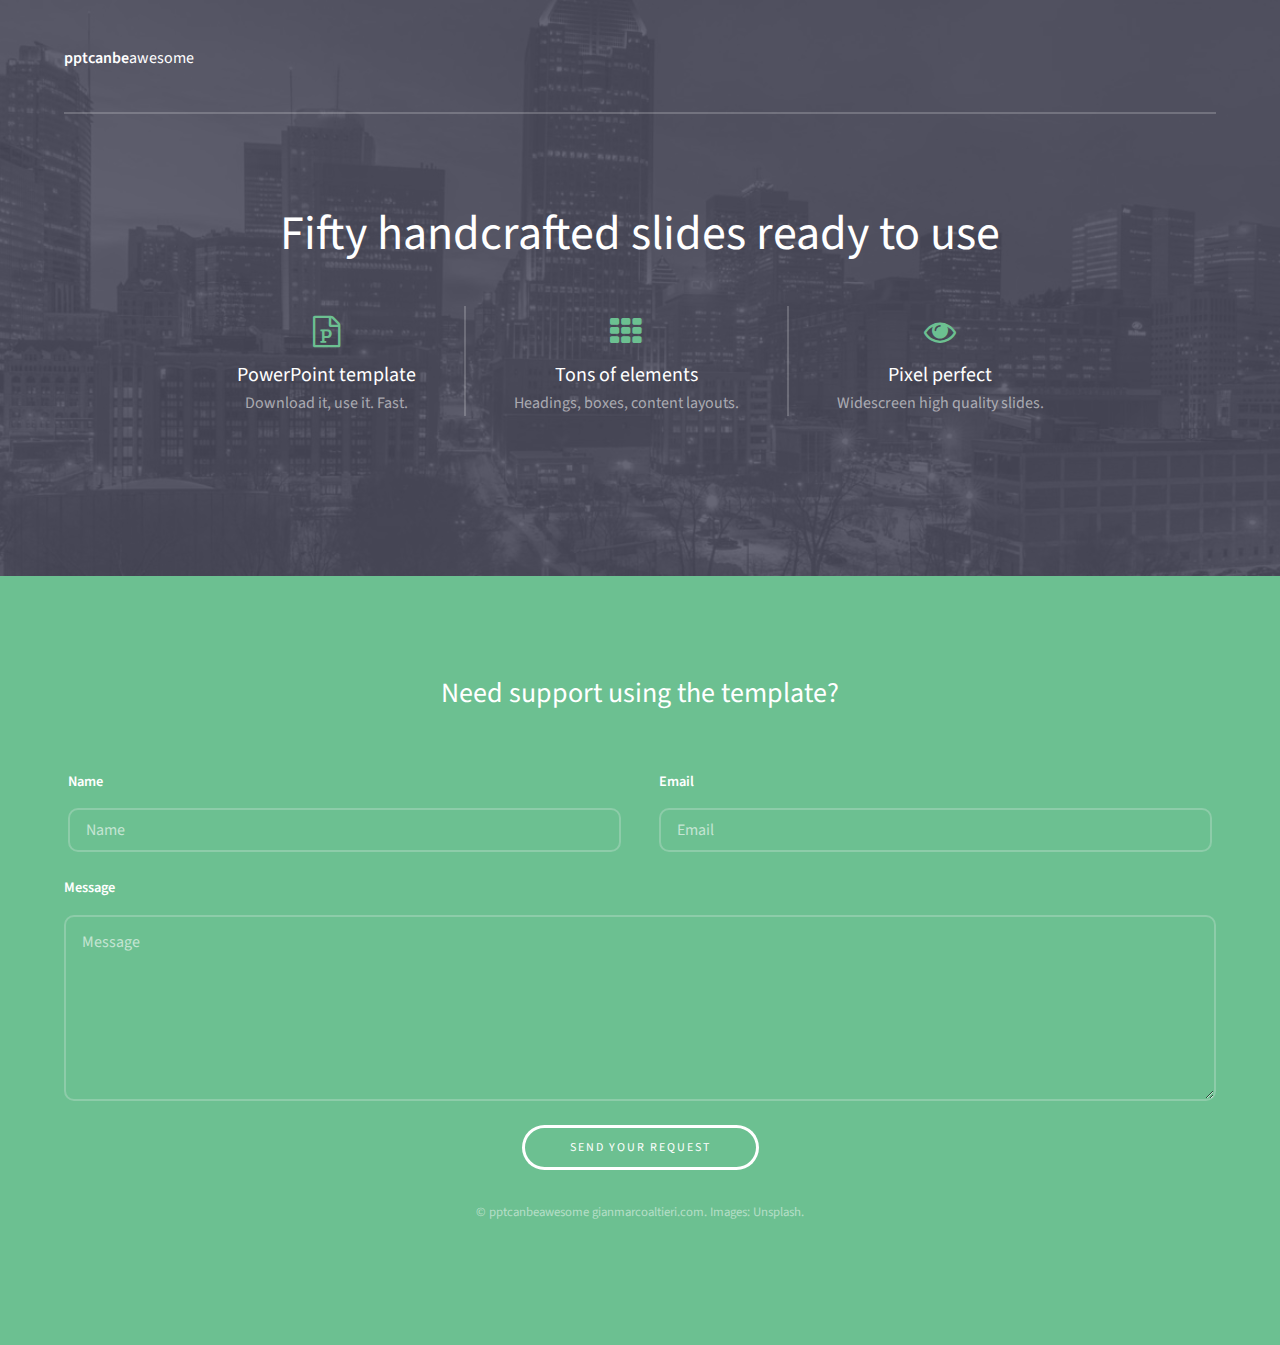
<file: index.html>
<!DOCTYPE HTML>
<!--
	Projection by TEMPLATED
	templated.co @templatedco
	Released for free under the Creative Commons Attribution 3.0 license (templated.co/license)
-->
<html>
	<head>
		<title>pptcanbeaweso.me | Your amazing PowerPoint template</title>
		<meta charset="utf-8" />
		<meta name="viewport" content="width=device-width, initial-scale=1" />
		<link rel="stylesheet" href="assets/css/main.css" />
	</head>
	<body>

		<!-- Header -->
			<header id="header">
				<div class="inner">
					<a href="index.html" class="logo"><strong>pptcanbe</strong>awesome</a>
					<!--
					<nav id="nav">
						<a href="index.html">Home</a>
						<a href="generic.html">Generic</a>
						<a href="elements.html">Elements</a>
					</nav>
					<a href="#navPanel" class="navPanelToggle"><span class="fa fa-bars"></span></a>
				    -->
				</div>
			</header>

		<!-- Banner -->
			<section id="banner">
				<div class="inner">
					<header>
						<h1>Fifty handcrafted slides ready to use</h1>
					</header>

					<div class="flex ">

						<div>
							<span class="icon fa-file-powerpoint-o"></span>
							<h3>PowerPoint template</h3>
							<p>Download it, use it. Fast.</p>
						</div>

						<div>
							<span class="icon fa-th"></span>
							<h3>Tons of elements</h3>
							<p>Headings, boxes, content layouts.</p>
						</div>

						<div>
							<span class="icon fa-eye"></span>
							<h3>Pixel perfect</h3>
							<p>Widescreen high quality slides.</p>
						</div>

					</div>

					<footer>
						<!--<a href="#" class="button">GET IT NOW</a>-->
						<form action="/your-server-side-code" method="POST">
<script
  src="https://checkout.stripe.com/checkout.js" class="stripe-button"
  data-key="pk_test_e2Xda81ACBWFEfzcHeAVtOAi"
  data-amount="500"
  data-name="pptcanbeaweso.me"
  data-description="Your PowerPoint template"
  data-image="https://stripe.com/img/documentation/checkout/marketplace.png"
  data-locale="auto"
  data-zip-code="true"
  data-label="get it now"
  data-currency="eur">
</script>
</form>
					</footer>
				</div>
			</section>

		<!-- Three
			<section id="three" class="wrapper align-center">
				<div class="inner">
					<div class="flex flex-2">
						<article>
							<div class="image round">
								<img src="images/pic01.jpg" alt="Pic 01" />
							</div>
							<header>
								<h3>Lorem ipsum<br /> dolor amet nullam</h3>
							</header>
							<p>Morbi in sem quis dui placerat ornare. Pellentesquenisi<br />euismod in, pharetra a, ultricies in diam sed arcu. Cras<br />consequat  egestas augue vulputate.</p>
							<footer>
								<a href="#" class="button">Learn More</a>
							</footer>
						</article>
						<article>
							<div class="image round">
								<img src="images/pic02.jpg" alt="Pic 02" />
							</div>
							<header>
								<h3>Sed feugiat<br /> tempus adipicsing</h3>
							</header>
							<p>Pellentesque fermentum dolor. Aliquam quam lectus<br />facilisis auctor, ultrices ut, elementum vulputate, nunc<br /> blandit ellenste egestagus commodo.</p>
							<footer>
								<a href="#" class="button">Learn More</a>
							</footer>
						</article>
					</div>
				</div>
			</section>
        -->
		<!-- Footer -->
			<footer id="footer">
				<div class="inner">

					<h3>Need support using the template?</h3>

					<form action="#" method="post">

						<div class="field half first">
							<label for="name">Name</label>
							<input name="name" id="name" type="text" placeholder="Name">
						</div>
						<div class="field half">
							<label for="email">Email</label>
							<input name="email" id="email" type="email" placeholder="Email">
						</div>
						<div class="field">
							<label for="message">Message</label>
							<textarea name="message" id="message" rows="6" placeholder="Message"></textarea>
						</div>
						<ul class="actions">
							<li><input value="Send your request" class="button alt" type="submit"></li>
						</ul>
					</form>

					<div class="copyright">
						&copy; pptcanbeawesome <a href="http://gianmarcoaltieri.com">gianmarcoaltieri.com</a>. Images: <a href="https://unsplash.com">Unsplash</a>.
					</div>

				</div>
			</footer>

		<!-- Scripts -->
			<script src="assets/js/jquery.min.js"></script>
			<script src="assets/js/skel.min.js"></script>
			<script src="assets/js/util.js"></script>
			<script src="assets/js/main.js"></script>

	</body>
</html>
</file>
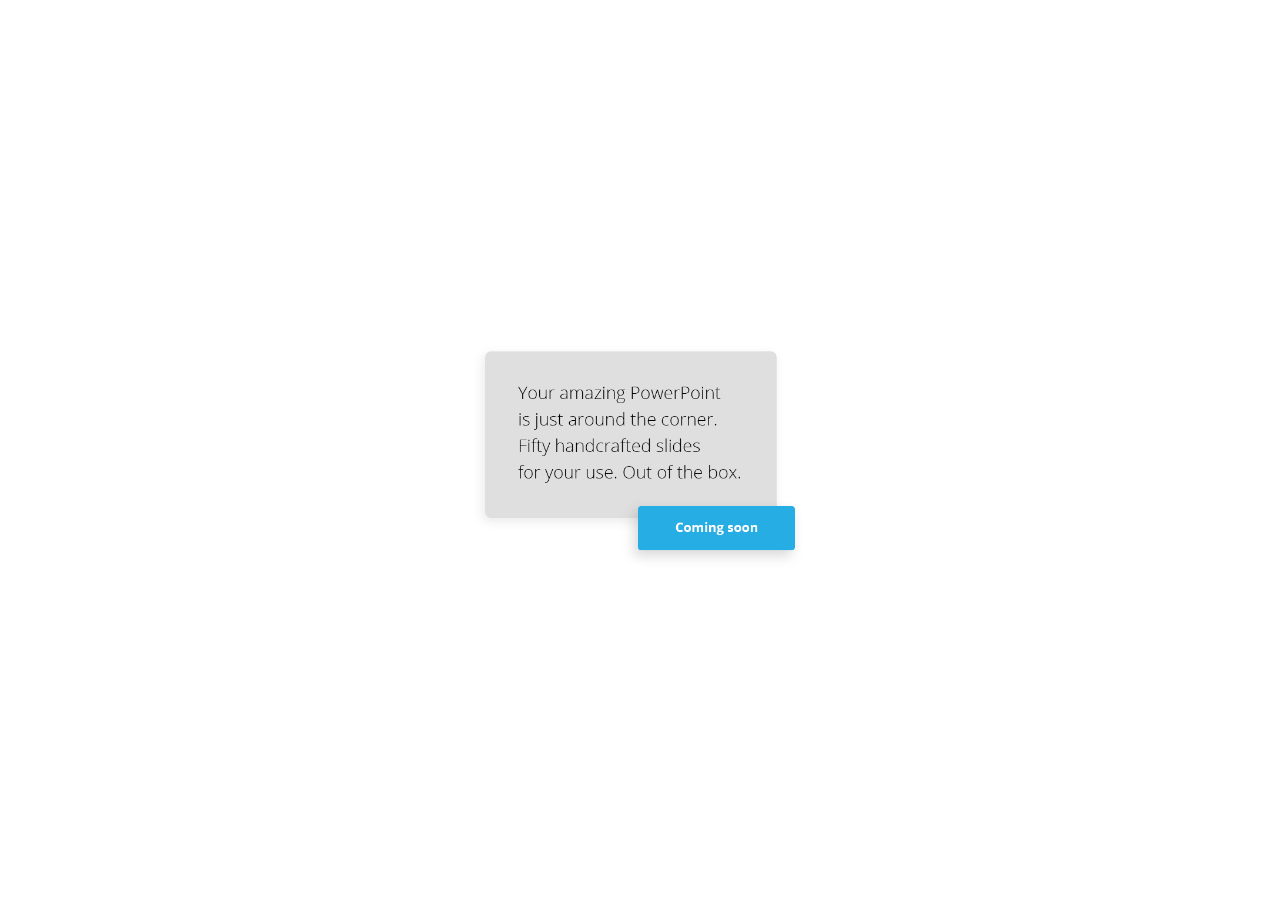
<file: old/index.html>
<html>
  <head>
   <title>Powerpoint can be awesome</title>
   <style>
    @import url(style.css)
   </style>
  </head>
  <body>
    <!--
    <a href="https://plasso.com/s/IXlstYCIE0" class="plo-button plasso-button">Buy Now</a>
    <script src='https://plasso.com/embed/v3/e.js'></script>
    -->
    <form action="/your-server-side-code" method="POST">
<script
  src="https://checkout.stripe.com/checkout.js" class="stripe-button"
  data-key="pk_test_e2Xda81ACBWFEfzcHeAVtOAi"
  data-amount="500"
  data-name="pptcanbeaweso.me"
  data-description="A shining PowerPoint template"
  data-image="https://stripe.com/img/documentation/checkout/marketplace.png"
  data-locale="auto"
  data-zip-code="true"
  data-currency="eur">
</script>
</form>
  </body>
</html>
</file>
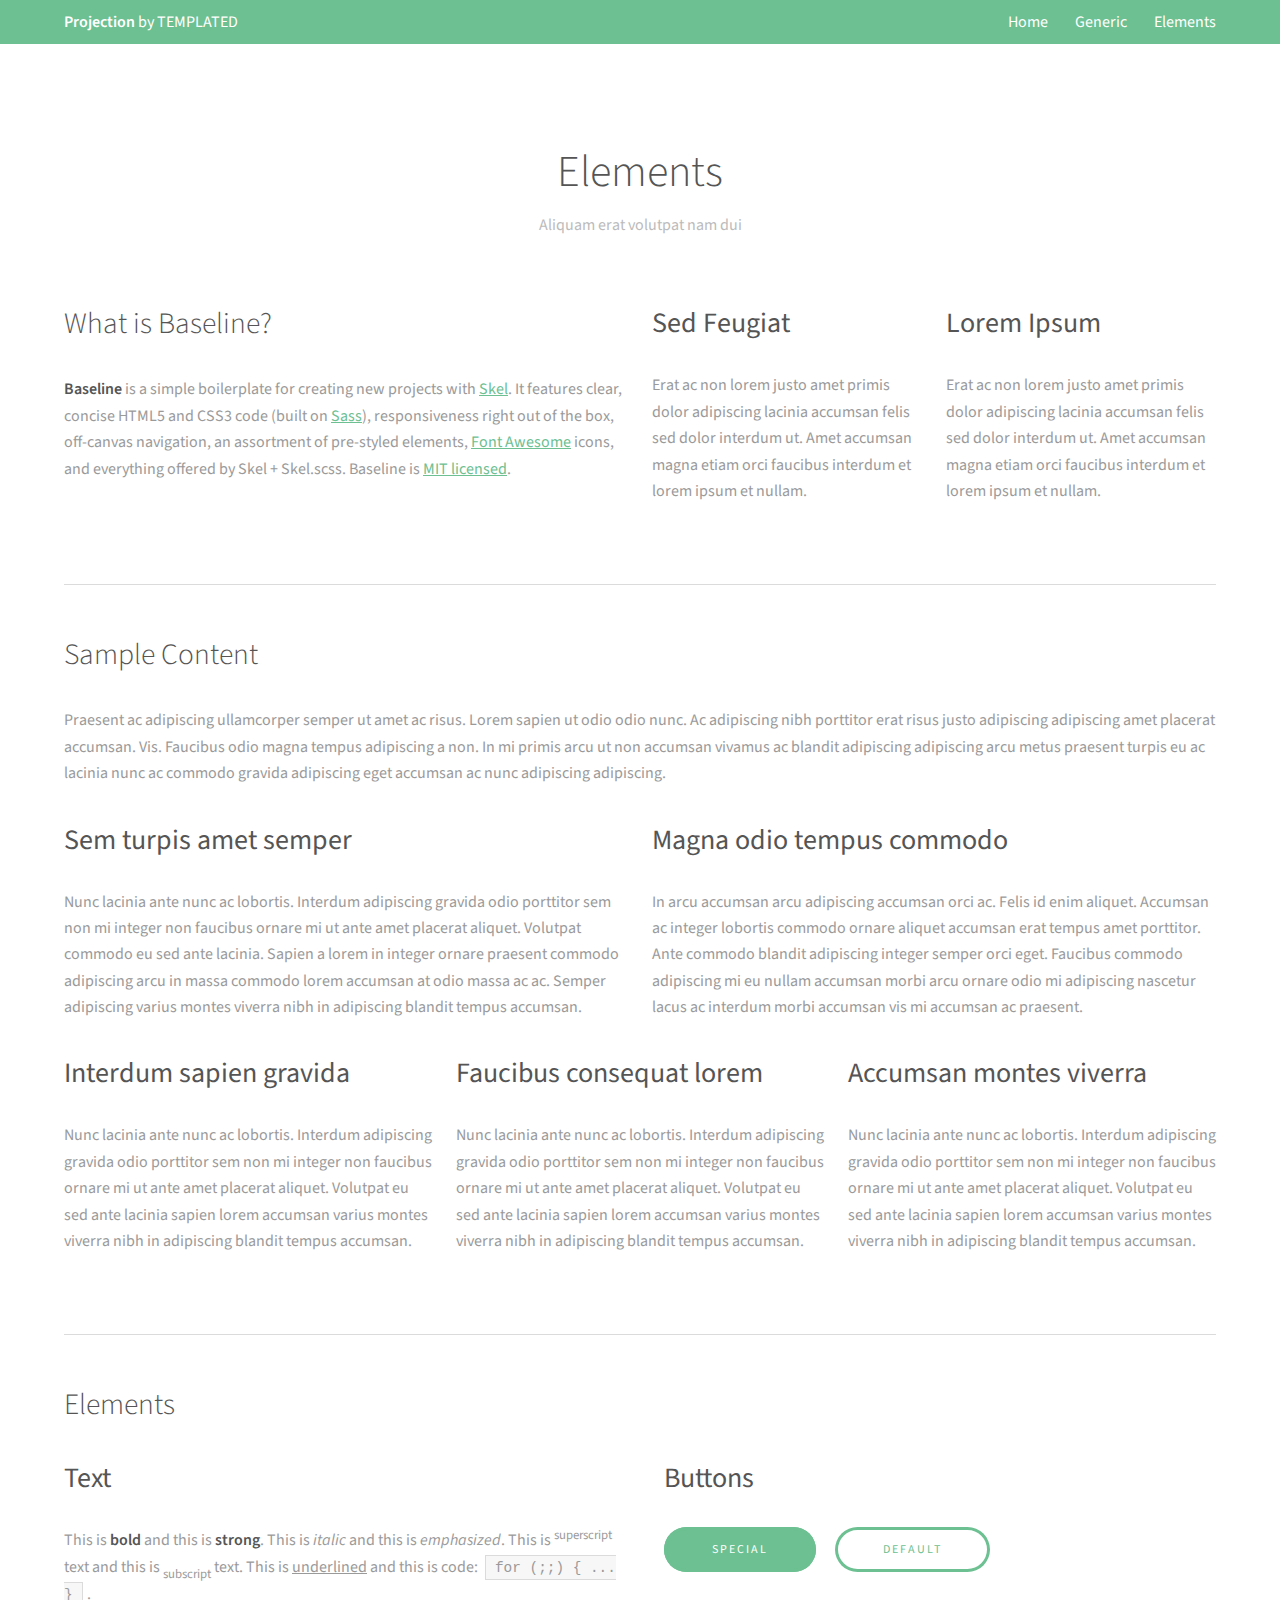
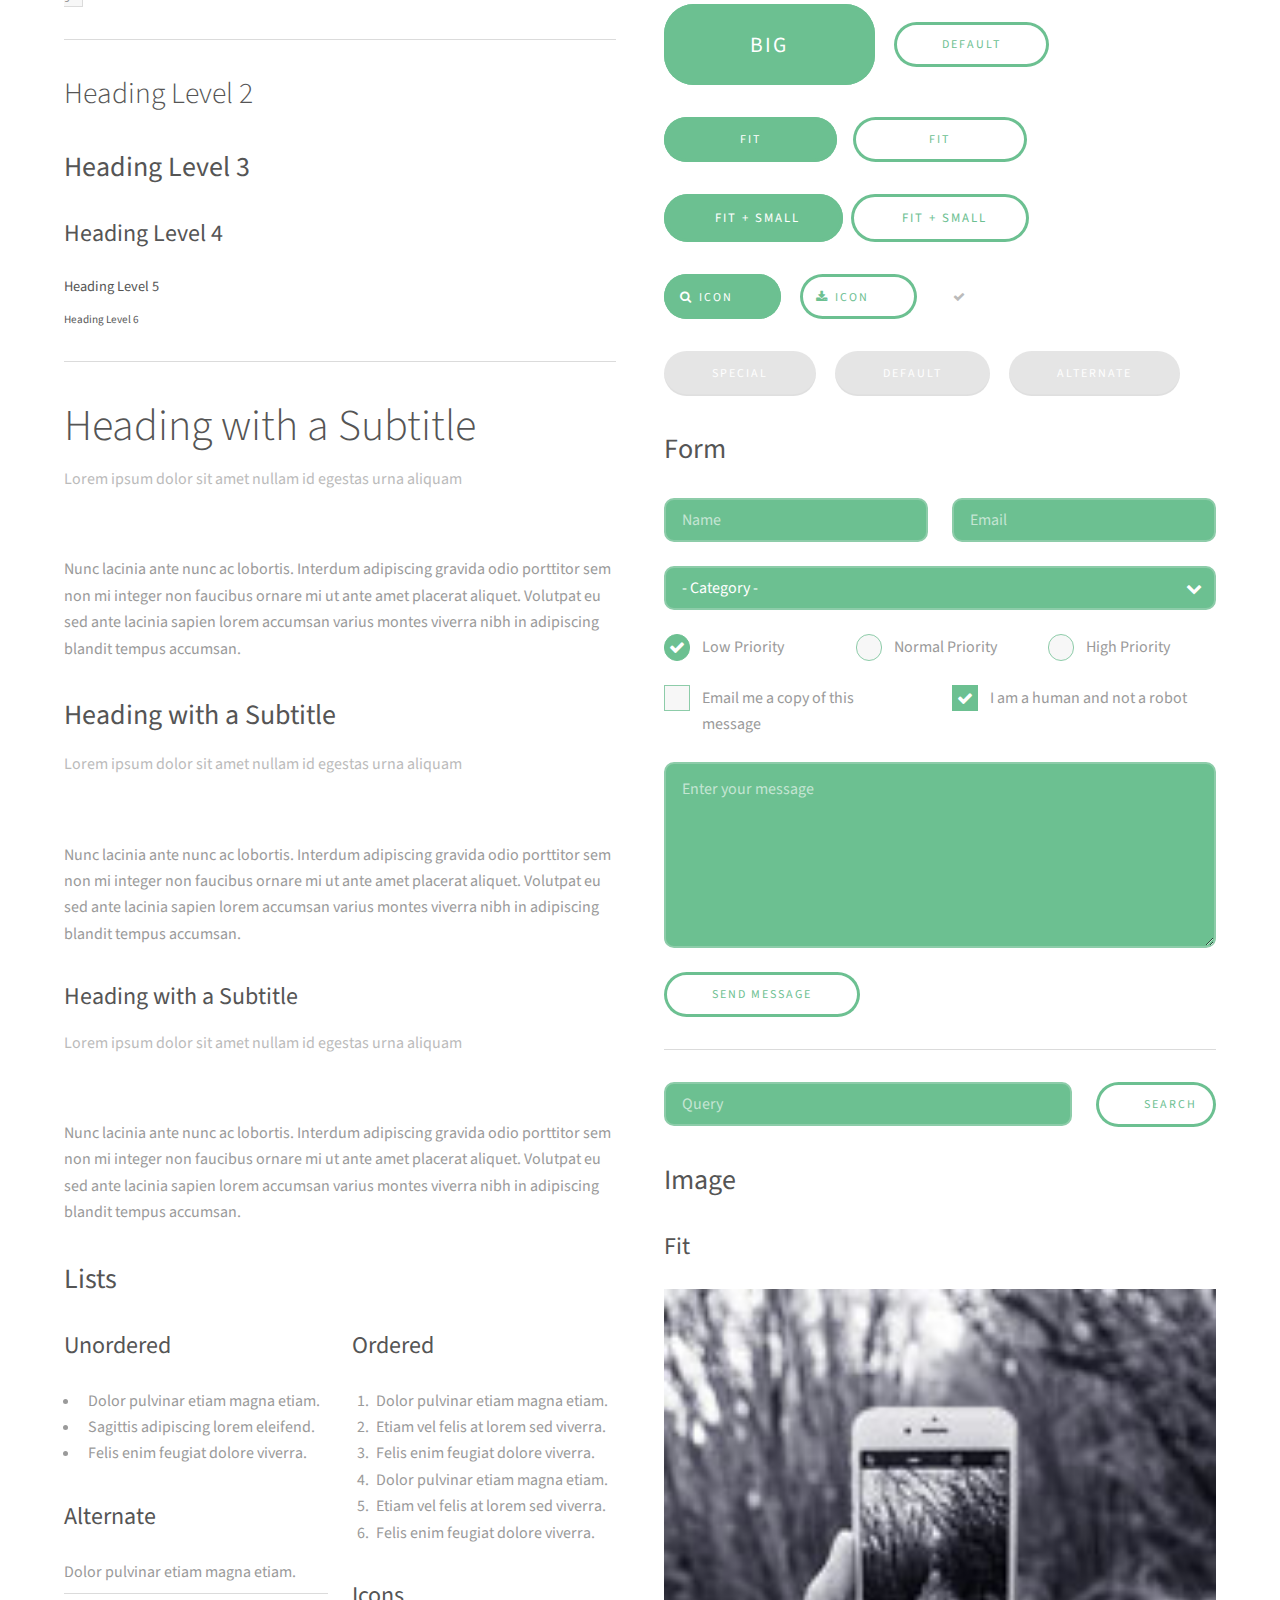
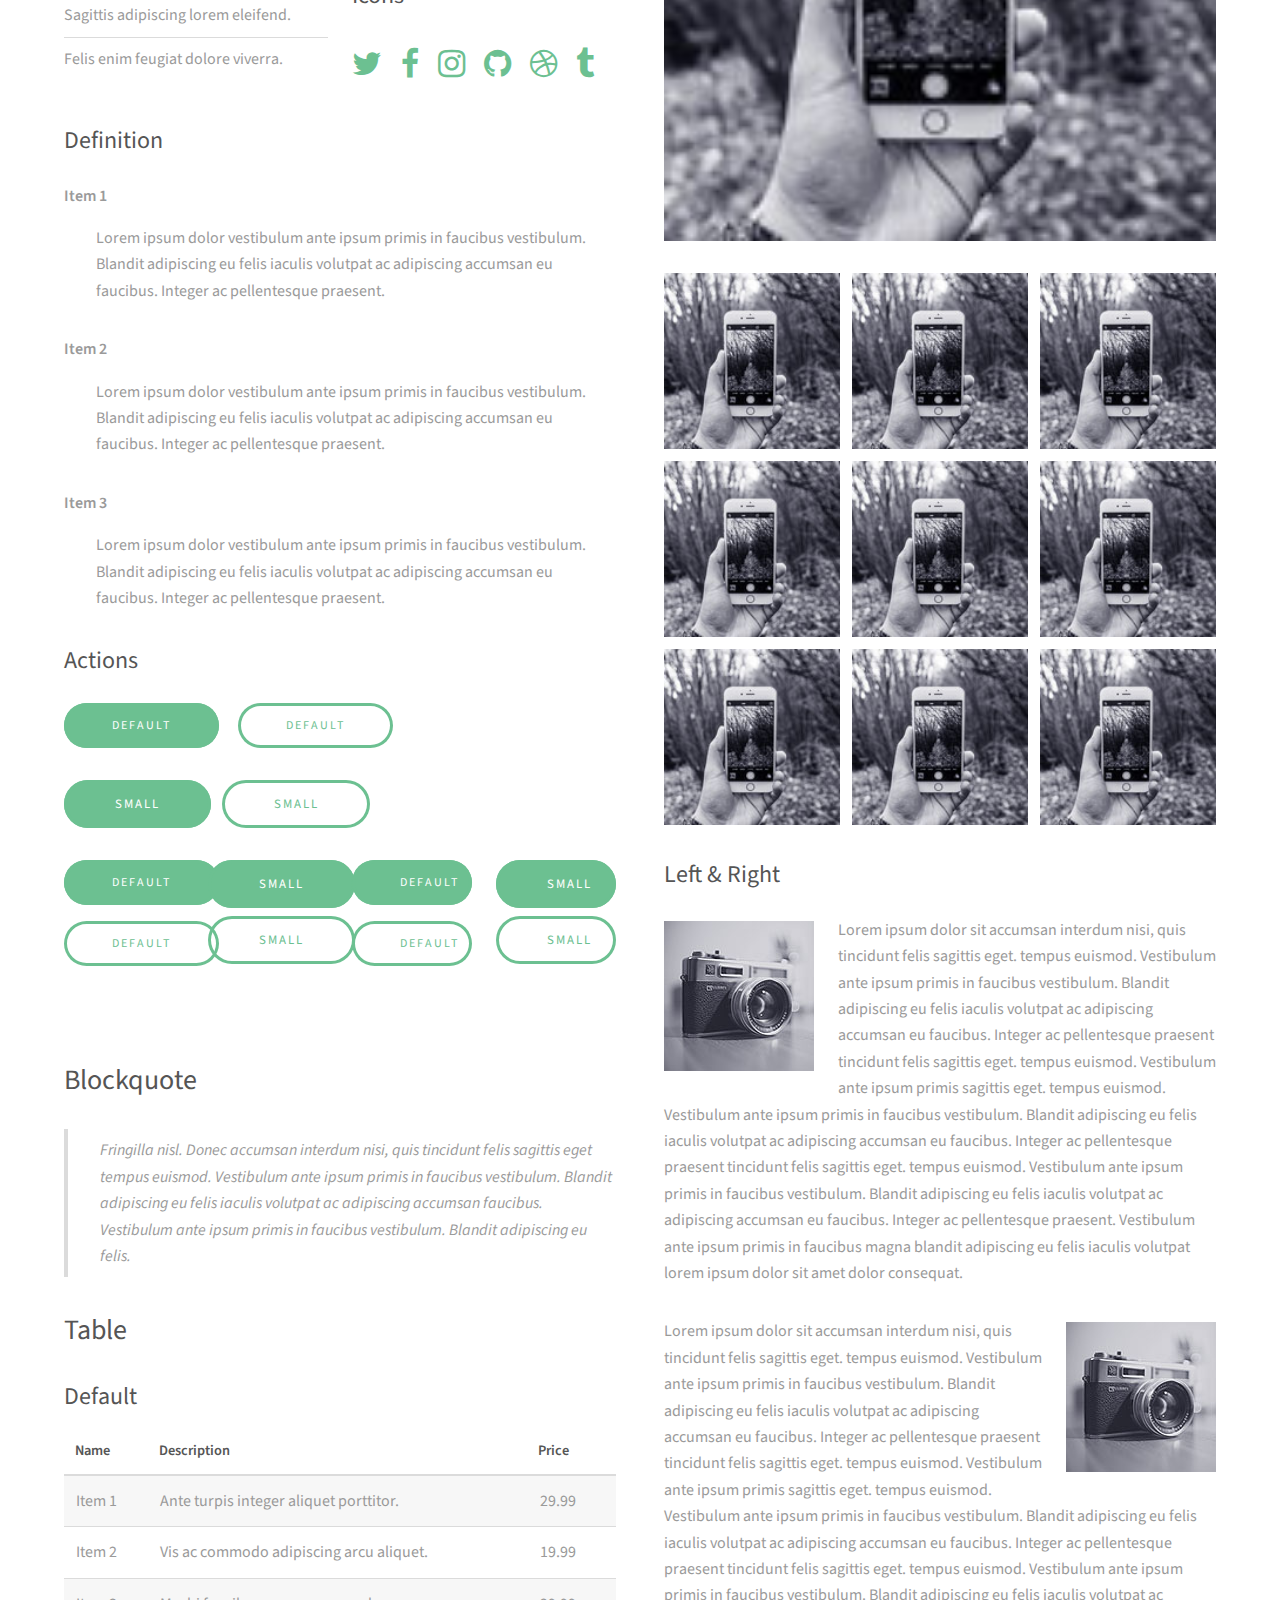
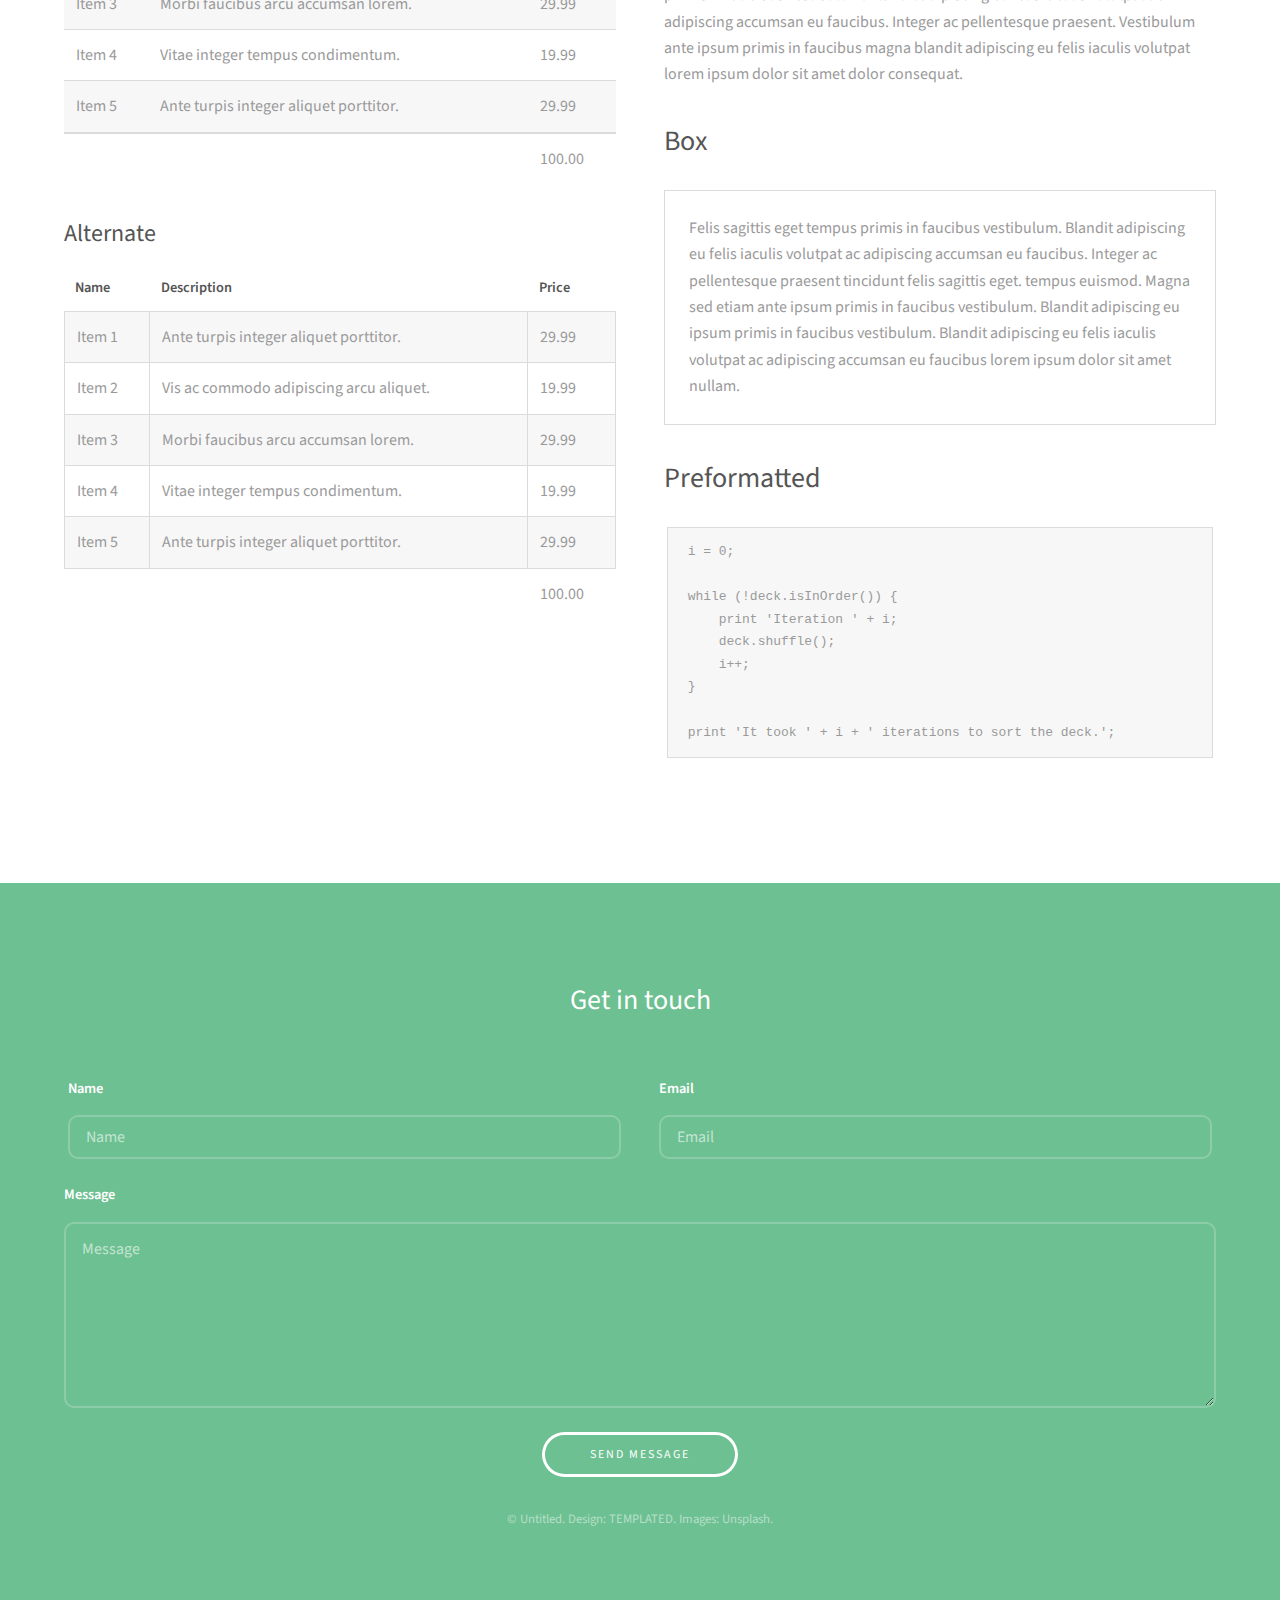
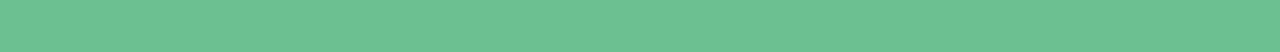
<file: elements.html>
<!DOCTYPE HTML>
<!--
	Projection by TEMPLATED
	templated.co @templatedco
	Released for free under the Creative Commons Attribution 3.0 license (templated.co/license)
-->
<html>
	<head>
		<title>Elements - Projection by TEMPLATED</title>
		<meta charset="utf-8" />
		<meta name="viewport" content="width=device-width, initial-scale=1" />
		<link rel="stylesheet" href="assets/css/main.css" />
	</head>
	<body class="subpage">

		<!-- Header -->
			<header id="header">
				<div class="inner">
					<a href="index.html" class="logo"><strong>Projection</strong> by TEMPLATED</a>
					<nav id="nav">
						<a href="index.html">Home</a>
						<a href="generic.html">Generic</a>
						<a href="elements.html">Elements</a>
					</nav>
					<a href="#navPanel" class="navPanelToggle"><span class="fa fa-bars"></span></a>
				</div>
			</header>

		<!-- Main -->
			<section id="main" class="wrapper">
				<div class="inner">
					<header class="align-center">
						<h2>Elements</h2>
						<p>Aliquam erat volutpat nam dui </p>
					</header>

					<!-- Intro -->
						<div class="row">
							<section class="6u 12u$(medium)">
								<h2>What is Baseline?</h2>
								<p><strong>Baseline</strong> is a simple boilerplate for creating new projects with <a href="http://skel.io">Skel</a>. It features clear, concise HTML5 and CSS3 code (built on <a href="http://sass-lang.com">Sass</a>), responsiveness right out of the box, off-canvas navigation, an assortment of pre-styled elements, <a href="http://fontawesome.io">Font Awesome</a> icons, and everything offered by Skel + Skel.scss. Baseline is <a href="http://skel.io/license">MIT licensed</a>.</p>
							</section>
							<section class="3u 6u(medium) 12u$(small)">
								<h3>Sed Feugiat</h3>
								<p>Erat ac non lorem justo amet primis dolor adipiscing lacinia accumsan felis sed dolor interdum ut. Amet accumsan magna etiam orci faucibus interdum et lorem ipsum et nullam.</p>
							</section>
							<section class="3u$ 6u$(medium) 12u$(small)">
								<h3>Lorem Ipsum</h3>
								<p>Erat ac non lorem justo amet primis dolor adipiscing lacinia accumsan felis sed dolor interdum ut. Amet accumsan magna etiam orci faucibus interdum et lorem ipsum et nullam.</p>
							</section>
						</div>

					<hr class="major" />

					<!-- Content -->
						<h2 id="content">Sample Content</h2>
						<p>Praesent ac adipiscing ullamcorper semper ut amet ac risus. Lorem sapien ut odio odio nunc. Ac adipiscing nibh porttitor erat risus justo adipiscing adipiscing amet placerat accumsan. Vis. Faucibus odio magna tempus adipiscing a non. In mi primis arcu ut non accumsan vivamus ac blandit adipiscing adipiscing arcu metus praesent turpis eu ac lacinia nunc ac commodo gravida adipiscing eget accumsan ac nunc adipiscing adipiscing.</p>
						<div class="row">
							<div class="6u 12u$(small)">
								<h3>Sem turpis amet semper</h3>
								<p>Nunc lacinia ante nunc ac lobortis. Interdum adipiscing gravida odio porttitor sem non mi integer non faucibus ornare mi ut ante amet placerat aliquet. Volutpat commodo eu sed ante lacinia. Sapien a lorem in integer ornare praesent commodo adipiscing arcu in massa commodo lorem accumsan at odio massa ac ac. Semper adipiscing varius montes viverra nibh in adipiscing blandit tempus accumsan.</p>
							</div>
							<div class="6u$ 12u$(small)">
								<h3>Magna odio tempus commodo</h3>
								<p>In arcu accumsan arcu adipiscing accumsan orci ac. Felis id enim aliquet. Accumsan ac integer lobortis commodo ornare aliquet accumsan erat tempus amet porttitor. Ante commodo blandit adipiscing integer semper orci eget. Faucibus commodo adipiscing mi eu nullam accumsan morbi arcu ornare odio mi adipiscing nascetur lacus ac interdum morbi accumsan vis mi accumsan ac praesent.</p>
							</div>
							<!-- Break -->
							<div class="4u 12u$(medium)">
								<h3>Interdum sapien gravida</h3>
								<p>Nunc lacinia ante nunc ac lobortis. Interdum adipiscing gravida odio porttitor sem non mi integer non faucibus ornare mi ut ante amet placerat aliquet. Volutpat eu sed ante lacinia sapien lorem accumsan varius montes viverra nibh in adipiscing blandit tempus accumsan.</p>
							</div>
							<div class="4u 12u$(medium)">
								<h3>Faucibus consequat lorem</h3>
								<p>Nunc lacinia ante nunc ac lobortis. Interdum adipiscing gravida odio porttitor sem non mi integer non faucibus ornare mi ut ante amet placerat aliquet. Volutpat eu sed ante lacinia sapien lorem accumsan varius montes viverra nibh in adipiscing blandit tempus accumsan.</p>
							</div>
							<div class="4u$ 12u$(medium)">
								<h3>Accumsan montes viverra</h3>
								<p>Nunc lacinia ante nunc ac lobortis. Interdum adipiscing gravida odio porttitor sem non mi integer non faucibus ornare mi ut ante amet placerat aliquet. Volutpat eu sed ante lacinia sapien lorem accumsan varius montes viverra nibh in adipiscing blandit tempus accumsan.</p>
							</div>
						</div>

					<hr class="major" />

					<!-- Elements -->
						<h2 id="elements">Elements</h2>
						<div class="row 200%">
							<div class="6u 12u$(medium)">

								<!-- Text stuff -->
									<h3>Text</h3>
									<p>This is <b>bold</b> and this is <strong>strong</strong>. This is <i>italic</i> and this is <em>emphasized</em>.
									This is <sup>superscript</sup> text and this is <sub>subscript</sub> text.
									This is <u>underlined</u> and this is code: <code>for (;;) { ... }</code>.</p>
									<hr />
									<h2>Heading Level 2</h2>
									<h3>Heading Level 3</h3>
									<h4>Heading Level 4</h4>
									<h5>Heading Level 5</h5>
									<h6>Heading Level 6</h6>
									<hr />
									<header>
										<h2>Heading with a Subtitle</h2>
										<p>Lorem ipsum dolor sit amet nullam id egestas urna aliquam</p>
									</header>
									<p>Nunc lacinia ante nunc ac lobortis. Interdum adipiscing gravida odio porttitor sem non mi integer non faucibus ornare mi ut ante amet placerat aliquet. Volutpat eu sed ante lacinia sapien lorem accumsan varius montes viverra nibh in adipiscing blandit tempus accumsan.</p>
									<header>
										<h3>Heading with a Subtitle</h3>
										<p>Lorem ipsum dolor sit amet nullam id egestas urna aliquam</p>
									</header>
									<p>Nunc lacinia ante nunc ac lobortis. Interdum adipiscing gravida odio porttitor sem non mi integer non faucibus ornare mi ut ante amet placerat aliquet. Volutpat eu sed ante lacinia sapien lorem accumsan varius montes viverra nibh in adipiscing blandit tempus accumsan.</p>
									<header>
										<h4>Heading with a Subtitle</h4>
										<p>Lorem ipsum dolor sit amet nullam id egestas urna aliquam</p>
									</header>
									<p>Nunc lacinia ante nunc ac lobortis. Interdum adipiscing gravida odio porttitor sem non mi integer non faucibus ornare mi ut ante amet placerat aliquet. Volutpat eu sed ante lacinia sapien lorem accumsan varius montes viverra nibh in adipiscing blandit tempus accumsan.</p>

								<!-- Lists -->
									<h3>Lists</h3>
									<div class="row">
										<div class="6u 12u$(small)">

											<h4>Unordered</h4>
											<ul>
												<li>Dolor pulvinar etiam magna etiam.</li>
												<li>Sagittis adipiscing lorem eleifend.</li>
												<li>Felis enim feugiat dolore viverra.</li>
											</ul>

											<h4>Alternate</h4>
											<ul class="alt">
												<li>Dolor pulvinar etiam magna etiam.</li>
												<li>Sagittis adipiscing lorem eleifend.</li>
												<li>Felis enim feugiat dolore viverra.</li>
											</ul>

										</div>
										<div class="6u$ 12u$(small)">

											<h4>Ordered</h4>
											<ol>
												<li>Dolor pulvinar etiam magna etiam.</li>
												<li>Etiam vel felis at lorem sed viverra.</li>
												<li>Felis enim feugiat dolore viverra.</li>
												<li>Dolor pulvinar etiam magna etiam.</li>
												<li>Etiam vel felis at lorem sed viverra.</li>
												<li>Felis enim feugiat dolore viverra.</li>
											</ol>

											<h4>Icons</h4>
											<ul class="icons">
												<li><a href="#" class="icon fa-twitter"><span class="label">Twitter</span></a></li>
												<li><a href="#" class="icon fa-facebook"><span class="label">Facebook</span></a></li>
												<li><a href="#" class="icon fa-instagram"><span class="label">Instagram</span></a></li>
												<li><a href="#" class="icon fa-github"><span class="label">Github</span></a></li>
												<li><a href="#" class="icon fa-dribbble"><span class="label">Dribbble</span></a></li>
												<li><a href="#" class="icon fa-tumblr"><span class="label">Tumblr</span></a></li>
											</ul>

										</div>
									</div>
									<h4>Definition</h4>
									<dl>
										<dt>Item 1</dt>
										<dd>
											<p>Lorem ipsum dolor vestibulum ante ipsum primis in faucibus vestibulum. Blandit adipiscing eu felis iaculis volutpat ac adipiscing accumsan eu faucibus. Integer ac pellentesque praesent.</p>
										</dd>
										<dt>Item 2</dt>
										<dd>
											<p>Lorem ipsum dolor vestibulum ante ipsum primis in faucibus vestibulum. Blandit adipiscing eu felis iaculis volutpat ac adipiscing accumsan eu faucibus. Integer ac pellentesque praesent.</p>
										</dd>
										<dt>Item 3</dt>
										<dd>
											<p>Lorem ipsum dolor vestibulum ante ipsum primis in faucibus vestibulum. Blandit adipiscing eu felis iaculis volutpat ac adipiscing accumsan eu faucibus. Integer ac pellentesque praesent.</p>
										</dd>
									</dl>

									<h4>Actions</h4>
									<ul class="actions">
										<li><a href="#" class="button special">Default</a></li>
										<li><a href="#" class="button">Default</a></li>
										<li><a href="#" class="button alt">Default</a></li>
									</ul>
									<ul class="actions small">
										<li><a href="#" class="button special small">Small</a></li>
										<li><a href="#" class="button small">Small</a></li>
										<li><a href="#" class="button alt small">Small</a></li>
									</ul>
									<div class="row">
										<div class="3u 12u$(small)">
											<ul class="actions vertical">
												<li><a href="#" class="button special">Default</a></li>
												<li><a href="#" class="button">Default</a></li>
												<li><a href="#" class="button alt">Default</a></li>
											</ul>
										</div>
										<div class="3u 12u$(small)">
											<ul class="actions vertical small">
												<li><a href="#" class="button special small">Small</a></li>
												<li><a href="#" class="button small">Small</a></li>
												<li><a href="#" class="button alt small">Small</a></li>
											</ul>
										</div>
										<div class="3u 12u$(small)">
											<ul class="actions vertical">
												<li><a href="#" class="button special fit">Default</a></li>
												<li><a href="#" class="button fit">Default</a></li>
												<li><a href="#" class="button alt fit">Default</a></li>
											</ul>
										</div>
										<div class="3u$ 12u$(small)">
											<ul class="actions vertical small">
												<li><a href="#" class="button special small fit">Small</a></li>
												<li><a href="#" class="button small fit">Small</a></li>
												<li><a href="#" class="button alt small fit">Small</a></li>
											</ul>
										</div>
									</div>

								<!-- Blockquote -->
									<h3>Blockquote</h3>
									<blockquote>Fringilla nisl. Donec accumsan interdum nisi, quis tincidunt felis sagittis eget tempus euismod. Vestibulum ante ipsum primis in faucibus vestibulum. Blandit adipiscing eu felis iaculis volutpat ac adipiscing accumsan faucibus. Vestibulum ante ipsum primis in faucibus vestibulum. Blandit adipiscing eu felis.</blockquote>

								<!-- Table -->
									<h3>Table</h3>

									<h4>Default</h4>
									<div class="table-wrapper">
										<table>
											<thead>
												<tr>
													<th>Name</th>
													<th>Description</th>
													<th>Price</th>
												</tr>
											</thead>
											<tbody>
												<tr>
													<td>Item 1</td>
													<td>Ante turpis integer aliquet porttitor.</td>
													<td>29.99</td>
												</tr>
												<tr>
													<td>Item 2</td>
													<td>Vis ac commodo adipiscing arcu aliquet.</td>
													<td>19.99</td>
												</tr>
												<tr>
													<td>Item 3</td>
													<td> Morbi faucibus arcu accumsan lorem.</td>
													<td>29.99</td>
												</tr>
												<tr>
													<td>Item 4</td>
													<td>Vitae integer tempus condimentum.</td>
													<td>19.99</td>
												</tr>
												<tr>
													<td>Item 5</td>
													<td>Ante turpis integer aliquet porttitor.</td>
													<td>29.99</td>
												</tr>
											</tbody>
											<tfoot>
												<tr>
													<td colspan="2"></td>
													<td>100.00</td>
												</tr>
											</tfoot>
										</table>
									</div>

									<h4>Alternate</h4>
									<div class="table-wrapper">
										<table class="alt">
											<thead>
												<tr>
													<th>Name</th>
													<th>Description</th>
													<th>Price</th>
												</tr>
											</thead>
											<tbody>
												<tr>
													<td>Item 1</td>
													<td>Ante turpis integer aliquet porttitor.</td>
													<td>29.99</td>
												</tr>
												<tr>
													<td>Item 2</td>
													<td>Vis ac commodo adipiscing arcu aliquet.</td>
													<td>19.99</td>
												</tr>
												<tr>
													<td>Item 3</td>
													<td> Morbi faucibus arcu accumsan lorem.</td>
													<td>29.99</td>
												</tr>
												<tr>
													<td>Item 4</td>
													<td>Vitae integer tempus condimentum.</td>
													<td>19.99</td>
												</tr>
												<tr>
													<td>Item 5</td>
													<td>Ante turpis integer aliquet porttitor.</td>
													<td>29.99</td>
												</tr>
											</tbody>
											<tfoot>
												<tr>
													<td colspan="2"></td>
													<td>100.00</td>
												</tr>
											</tfoot>
										</table>
									</div>

							</div>
							<div class="6u$ 12u$(medium)">

								<!-- Buttons -->
									<h3>Buttons</h3>
									<ul class="actions">
										<li><a href="#" class="button special">Special</a></li>
										<li><a href="#" class="button">Default</a></li>
										<li><a href="#" class="button alt">Alternate</a></li>
									</ul>
									<ul class="actions">
										<li><a href="#" class="button special big">Big</a></li>
										<li><a href="#" class="button">Default</a></li>
										<li><a href="#" class="button alt small">Small</a></li>
									</ul>
									<ul class="actions fit">
										<li><a href="#" class="button special fit">Fit</a></li>
										<li><a href="#" class="button fit">Fit</a></li>
										<li><a href="#" class="button alt fit">Fit</a></li>
									</ul>
									<ul class="actions fit small">
										<li><a href="#" class="button special fit small">Fit + Small</a></li>
										<li><a href="#" class="button fit small">Fit + Small</a></li>
										<li><a href="#" class="button alt fit small">Fit + Small</a></li>
									</ul>
									<ul class="actions">
										<li><a href="#" class="button special icon fa-search">Icon</a></li>
										<li><a href="#" class="button icon fa-download">Icon</a></li>
										<li><a href="#" class="button alt icon fa-check">Icon</a></li>
									</ul>
									<ul class="actions">
										<li><span class="button special disabled">Special</span></li>
										<li><span class="button disabled">Default</span></li>
										<li><span class="button alt disabled">Alternate</span></li>
									</ul>

								<!-- Form -->
									<h3>Form</h3>

									<form method="post" action="#">
										<div class="row uniform">
											<div class="6u 12u$(xsmall)">
												<input type="text" name="demo-name" id="demo-name" value="" placeholder="Name" />
											</div>
											<div class="6u$ 12u$(xsmall)">
												<input type="email" name="demo-email" id="demo-email" value="" placeholder="Email" />
											</div>
											<!-- Break -->
											<div class="12u$">
												<div class="select-wrapper">
													<select name="demo-category" id="demo-category">
														<option value="">- Category -</option>
														<option value="1">Manufacturing</option>
														<option value="1">Shipping</option>
														<option value="1">Administration</option>
														<option value="1">Human Resources</option>
													</select>
												</div>
											</div>
											<!-- Break -->
											<div class="4u 12u$(small)">
												<input type="radio" id="demo-priority-low" name="demo-priority" checked>
												<label for="demo-priority-low">Low Priority</label>
											</div>
											<div class="4u 12u$(small)">
												<input type="radio" id="demo-priority-normal" name="demo-priority">
												<label for="demo-priority-normal">Normal Priority</label>
											</div>
											<div class="4u$ 12u$(small)">
												<input type="radio" id="demo-priority-high" name="demo-priority">
												<label for="demo-priority-high">High Priority</label>
											</div>
											<!-- Break -->
											<div class="6u 12u$(small)">
												<input type="checkbox" id="demo-copy" name="demo-copy">
												<label for="demo-copy">Email me a copy of this message</label>
											</div>
											<div class="6u$ 12u$(small)">
												<input type="checkbox" id="demo-human" name="demo-human" checked>
												<label for="demo-human">I am a human and not a robot</label>
											</div>
											<!-- Break -->
											<div class="12u$">
												<textarea name="demo-message" id="demo-message" placeholder="Enter your message" rows="6"></textarea>
											</div>
											<!-- Break -->
											<div class="12u$">
												<ul class="actions">
													<li><input type="submit" value="Send Message" /></li>
													<li><input type="reset" value="Reset" class="alt" /></li>
												</ul>
											</div>
										</div>
									</form>

									<hr />

									<form method="post" action="#">
										<div class="row uniform">
											<div class="9u 12u$(small)">
												<input type="text" name="query" id="query" value="" placeholder="Query" />
											</div>
											<div class="3u$ 12u$(small)">
												<input type="submit" value="Search" class="fit" />
											</div>
										</div>
									</form>

								<!-- Image -->
									<h3>Image</h3>

									<h4>Fit</h4>
									<span class="image fit"><img src="images/pic01.jpg" alt="" /></span>
									<div class="box alt">
										<div class="row 50% uniform">
											<div class="4u"><span class="image fit"><img src="images/pic01.jpg" alt="" /></span></div>
											<div class="4u"><span class="image fit"><img src="images/pic01.jpg" alt="" /></span></div>
											<div class="4u$"><span class="image fit"><img src="images/pic01.jpg" alt="" /></span></div>
											<!-- Break -->
											<div class="4u"><span class="image fit"><img src="images/pic01.jpg" alt="" /></span></div>
											<div class="4u"><span class="image fit"><img src="images/pic01.jpg" alt="" /></span></div>
											<div class="4u$"><span class="image fit"><img src="images/pic01.jpg" alt="" /></span></div>
											<!-- Break -->
											<div class="4u"><span class="image fit"><img src="images/pic01.jpg" alt="" /></span></div>
											<div class="4u"><span class="image fit"><img src="images/pic01.jpg" alt="" /></span></div>
											<div class="4u$"><span class="image fit"><img src="images/pic01.jpg" alt="" /></span></div>
										</div>
									</div>

									<h4>Left &amp; Right</h4>
									<p><span class="image left"><img src="images/pic02.jpg" alt="" /></span>Lorem ipsum dolor sit accumsan interdum nisi, quis tincidunt felis sagittis eget. tempus euismod. Vestibulum ante ipsum primis in faucibus vestibulum. Blandit adipiscing eu felis iaculis volutpat ac adipiscing accumsan eu faucibus. Integer ac pellentesque praesent tincidunt felis sagittis eget. tempus euismod. Vestibulum ante ipsum primis sagittis eget. tempus euismod. Vestibulum ante ipsum primis in faucibus vestibulum. Blandit adipiscing eu felis iaculis volutpat ac adipiscing accumsan eu faucibus. Integer ac pellentesque praesent tincidunt felis sagittis eget. tempus euismod. Vestibulum ante ipsum primis in faucibus vestibulum. Blandit adipiscing eu felis iaculis volutpat ac adipiscing accumsan eu faucibus. Integer ac pellentesque praesent. Vestibulum ante ipsum primis in faucibus magna blandit adipiscing eu felis iaculis volutpat lorem ipsum dolor sit amet dolor consequat.</p>
									<p><span class="image right"><img src="images/pic02.jpg" alt="" /></span>Lorem ipsum dolor sit accumsan interdum nisi, quis tincidunt felis sagittis eget. tempus euismod. Vestibulum ante ipsum primis in faucibus vestibulum. Blandit adipiscing eu felis iaculis volutpat ac adipiscing accumsan eu faucibus. Integer ac pellentesque praesent tincidunt felis sagittis eget. tempus euismod. Vestibulum ante ipsum primis sagittis eget. tempus euismod. Vestibulum ante ipsum primis in faucibus vestibulum. Blandit adipiscing eu felis iaculis volutpat ac adipiscing accumsan eu faucibus. Integer ac pellentesque praesent tincidunt felis sagittis eget. tempus euismod. Vestibulum ante ipsum primis in faucibus vestibulum. Blandit adipiscing eu felis iaculis volutpat ac adipiscing accumsan eu faucibus. Integer ac pellentesque praesent. Vestibulum ante ipsum primis in faucibus magna blandit adipiscing eu felis iaculis volutpat lorem ipsum dolor sit amet dolor consequat.</p>

								<!-- Box -->
									<h3>Box</h3>
									<div class="box">
										<p>Felis sagittis eget tempus primis in faucibus vestibulum. Blandit adipiscing eu felis iaculis volutpat ac adipiscing accumsan eu faucibus. Integer ac pellentesque praesent tincidunt felis sagittis eget. tempus euismod. Magna sed etiam ante ipsum primis in faucibus vestibulum. Blandit adipiscing eu ipsum primis in faucibus vestibulum. Blandit adipiscing eu felis iaculis volutpat ac adipiscing accumsan eu faucibus lorem ipsum dolor sit amet nullam.</p>
									</div>

								<!-- Preformatted Code -->
									<h3>Preformatted</h3>
									<pre><code>i = 0;

while (!deck.isInOrder()) {
    print 'Iteration ' + i;
    deck.shuffle();
    i++;
}

print 'It took ' + i + ' iterations to sort the deck.';
</code></pre>

						</div>
					</div>

				</div>

			</section>

		<!-- Footer -->
			<footer id="footer">
				<div class="inner">

					<h3>Get in touch</h3>

					<form action="#" method="post">

						<div class="field half first">
							<label for="name">Name</label>
							<input name="name" id="name" type="text" placeholder="Name">
						</div>
						<div class="field half">
							<label for="email">Email</label>
							<input name="email" id="email" type="email" placeholder="Email">
						</div>
						<div class="field">
							<label for="message">Message</label>
							<textarea name="message" id="message" rows="6" placeholder="Message"></textarea>
						</div>
						<ul class="actions">
							<li><input value="Send Message" class="button alt" type="submit"></li>
						</ul>
					</form>

					<div class="copyright">
						&copy; Untitled. Design: <a href="https://templated.co">TEMPLATED</a>. Images: <a href="https://unsplash.com">Unsplash</a>.
					</div>

				</div>
			</footer>

		<!-- Scripts -->
			<script src="assets/js/jquery.min.js"></script>
			<script src="assets/js/skel.min.js"></script>
			<script src="assets/js/util.js"></script>
			<script src="assets/js/main.js"></script>

	</body>
</html>
</file>
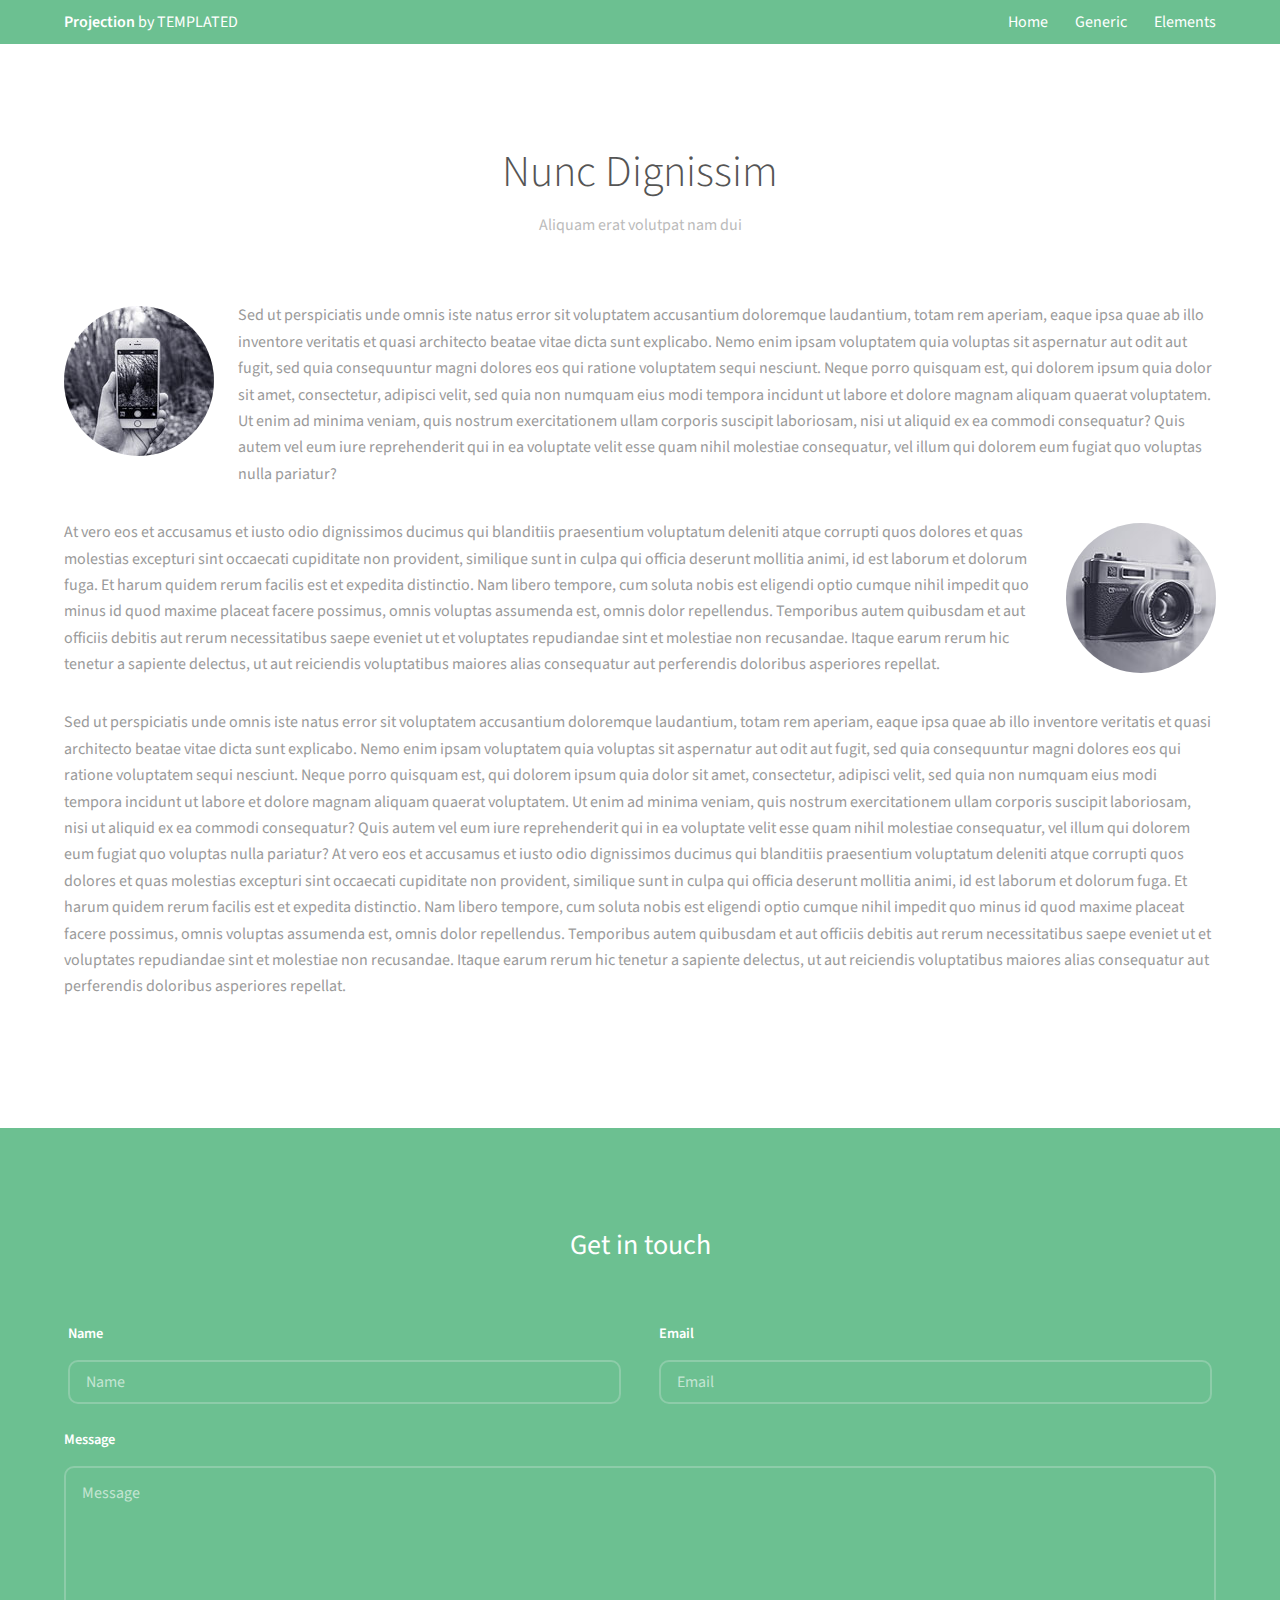
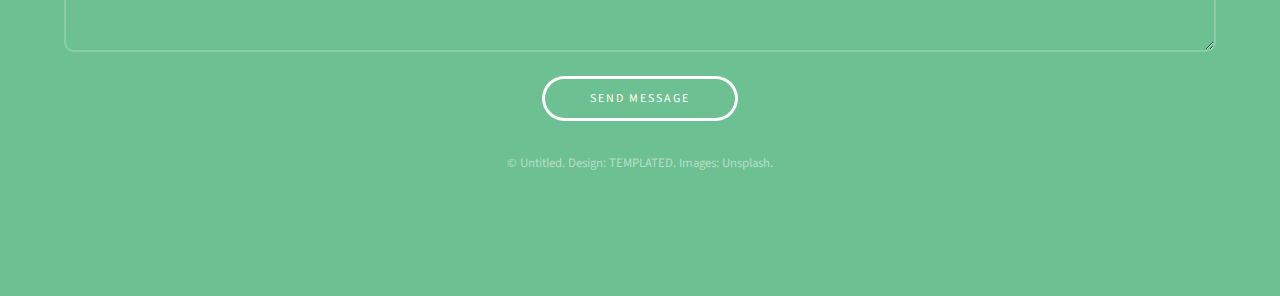
<file: generic.html>
<!DOCTYPE HTML>
<!--
	Projection by TEMPLATED
	templated.co @templatedco
	Released for free under the Creative Commons Attribution 3.0 license (templated.co/license)
-->
<html>
	<head>
		<title>Generic - Projection by TEMPLATED</title>
		<meta charset="utf-8" />
		<meta name="viewport" content="width=device-width, initial-scale=1" />
		<link rel="stylesheet" href="assets/css/main.css" />
	</head>
	<body class="subpage">

		<!-- Header -->
			<header id="header">
				<div class="inner">
					<a href="index.html" class="logo"><strong>Projection</strong> by TEMPLATED</a>
					<nav id="nav">
						<a href="index.html">Home</a>
						<a href="generic.html">Generic</a>
						<a href="elements.html">Elements</a>
					</nav>
					<a href="#navPanel" class="navPanelToggle"><span class="fa fa-bars"></span></a>
				</div>
			</header>

		<!-- Three -->
			<section id="three" class="wrapper">
				<div class="inner">
					<header class="align-center">
						<h2>Nunc Dignissim</h2>
						<p>Aliquam erat volutpat nam dui </p>
					</header>
					<div class="image round left">
						<img src="images/pic01.jpg" alt="Pic 01" />
					</div>
					<p>Sed ut perspiciatis unde omnis iste natus error sit voluptatem accusantium doloremque laudantium, totam rem aperiam, eaque ipsa quae ab illo inventore veritatis et quasi architecto beatae vitae dicta sunt explicabo. Nemo enim ipsam voluptatem quia voluptas sit aspernatur aut odit aut fugit, sed quia consequuntur magni dolores eos qui ratione voluptatem sequi nesciunt. Neque porro quisquam est, qui dolorem ipsum quia dolor sit amet, consectetur, adipisci velit, sed quia non numquam eius modi tempora incidunt ut labore et dolore magnam aliquam quaerat voluptatem. Ut enim ad minima veniam, quis nostrum exercitationem ullam corporis suscipit laboriosam, nisi ut aliquid ex ea commodi consequatur? Quis autem vel eum iure reprehenderit qui in ea voluptate velit esse quam nihil molestiae consequatur, vel illum qui dolorem eum fugiat quo voluptas nulla pariatur?</p>

					<div class="image round right">
						<img src="images/pic02.jpg" alt="Pic 02" />
					</div>
					<p>At vero eos et accusamus et iusto odio dignissimos ducimus qui blanditiis praesentium voluptatum deleniti atque corrupti quos dolores et quas molestias excepturi sint occaecati cupiditate non provident, similique sunt in culpa qui officia deserunt mollitia animi, id est laborum et dolorum fuga. Et harum quidem rerum facilis est et expedita distinctio. Nam libero tempore, cum soluta nobis est eligendi optio cumque nihil impedit quo minus id quod maxime placeat facere possimus, omnis voluptas assumenda est, omnis dolor repellendus. Temporibus autem quibusdam et aut officiis debitis aut rerum necessitatibus saepe eveniet ut et voluptates repudiandae sint et molestiae non recusandae. Itaque earum rerum hic tenetur a sapiente delectus, ut aut reiciendis voluptatibus maiores alias consequatur aut perferendis doloribus asperiores repellat.</p>

					<p>Sed ut perspiciatis unde omnis iste natus error sit voluptatem accusantium doloremque laudantium, totam rem aperiam, eaque ipsa quae ab illo inventore veritatis et quasi architecto beatae vitae dicta sunt explicabo. Nemo enim ipsam voluptatem quia voluptas sit aspernatur aut odit aut fugit, sed quia consequuntur magni dolores eos qui ratione voluptatem sequi nesciunt. Neque porro quisquam est, qui dolorem ipsum quia dolor sit amet, consectetur, adipisci velit, sed quia non numquam eius modi tempora incidunt ut labore et dolore magnam aliquam quaerat voluptatem. Ut enim ad minima veniam, quis nostrum exercitationem ullam corporis suscipit laboriosam, nisi ut aliquid ex ea commodi consequatur? Quis autem vel eum iure reprehenderit qui in ea voluptate velit esse quam nihil molestiae consequatur, vel illum qui dolorem eum fugiat quo voluptas nulla pariatur? At vero eos et accusamus et iusto odio dignissimos ducimus qui blanditiis praesentium voluptatum deleniti atque corrupti quos dolores et quas molestias excepturi sint occaecati cupiditate non provident, similique sunt in culpa qui officia deserunt mollitia animi, id est laborum et dolorum fuga. Et harum quidem rerum facilis est et expedita distinctio. Nam libero tempore, cum soluta nobis est eligendi optio cumque nihil impedit quo minus id quod maxime placeat facere possimus, omnis voluptas assumenda est, omnis dolor repellendus. Temporibus autem quibusdam et aut officiis debitis aut rerum necessitatibus saepe eveniet ut et voluptates repudiandae sint et molestiae non recusandae. Itaque earum rerum hic tenetur a sapiente delectus, ut aut reiciendis voluptatibus maiores alias consequatur aut perferendis doloribus asperiores repellat.</p>

				</div>
			</section>

		<!-- Footer -->
			<footer id="footer">
				<div class="inner">

					<h3>Get in touch</h3>

					<form action="#" method="post">

						<div class="field half first">
							<label for="name">Name</label>
							<input name="name" id="name" type="text" placeholder="Name">
						</div>
						<div class="field half">
							<label for="email">Email</label>
							<input name="email" id="email" type="email" placeholder="Email">
						</div>
						<div class="field">
							<label for="message">Message</label>
							<textarea name="message" id="message" rows="6" placeholder="Message"></textarea>
						</div>
						<ul class="actions">
							<li><input value="Send Message" class="button alt" type="submit"></li>
						</ul>
					</form>

					<div class="copyright">
						&copy; Untitled. Design: <a href="https://templated.co">TEMPLATED</a>. Images: <a href="https://unsplash.com">Unsplash</a>.
					</div>

				</div>
			</footer>

		<!-- Scripts -->
			<script src="assets/js/jquery.min.js"></script>
			<script src="assets/js/skel.min.js"></script>
			<script src="assets/js/util.js"></script>
			<script src="assets/js/main.js"></script>

	</body>
</html>
</file>
<file: assets/css/main.css>
@charset "UTF-8";
@import url(font-awesome.min.css);
@import "https://fonts.googleapis.com/css?family=Source+Sans+Pro:300,400,600";

/*
	Projection by TEMPLATED
	templated.co @templatedco
	Released for free under the Creative Commons Attribution 3.0 license (templated.co/license)
*/

/* Reset */

	html, body, div, span, applet, object, iframe, h1, h2, h3, h4, h5, h6, p, blockquote, pre, a, abbr, acronym, address, big, cite, code, del, dfn, em, img, ins, kbd, q, s, samp, small, strike, strong, sub, sup, tt, var, b, u, i, center, dl, dt, dd, ol, ul, li, fieldset, form, label, legend, table, caption, tbody, tfoot, thead, tr, th, td, article, aside, canvas, details, embed, figure, figcaption, footer, header, hgroup, menu, nav, output, ruby, section, summary, time, mark, audio, video {
		margin: 0;
		padding: 0;
		border: 0;
		font-size: 100%;
		font: inherit;
		vertical-align: baseline;
	}

	article, aside, details, figcaption, figure, footer, header, hgroup, menu, nav, section {
		display: block;
	}

	body {
		line-height: 1;
	}

	ol, ul {
		list-style: none;
	}

	blockquote, q {
		quotes: none;
	}

	blockquote:before, blockquote:after, q:before, q:after {
		content: '';
		content: none;
	}

	table {
		border-collapse: collapse;
		border-spacing: 0;
	}

	body {
		-webkit-text-size-adjust: none;
	}

/* Box Model */

	*, *:before, *:after {
		-moz-box-sizing: border-box;
		-webkit-box-sizing: border-box;
		box-sizing: border-box;
	}

/* Containers */

	.container {
		margin-left: auto;
		margin-right: auto;
	}

	.container.\31 25\25 {
		width: 100%;
		max-width: 100em;
		min-width: 80em;
	}

	.container.\37 5\25 {
		width: 60em;
	}

	.container.\35 0\25 {
		width: 40em;
	}

	.container.\32 5\25 {
		width: 20em;
	}

	.container {
		width: 80em;
	}

	@media screen and (max-width: 1680px) {

		.container.\31 25\25 {
			width: 100%;
			max-width: 100em;
			min-width: 80em;
		}

		.container.\37 5\25 {
			width: 60em;
		}

		.container.\35 0\25 {
			width: 40em;
		}

		.container.\32 5\25 {
			width: 20em;
		}

		.container {
			width: 80em;
		}

	}

	@media screen and (max-width: 1280px) {

		.container.\31 25\25 {
			width: 100%;
			max-width: 81.25em;
			min-width: 65em;
		}

		.container.\37 5\25 {
			width: 48.75em;
		}

		.container.\35 0\25 {
			width: 32.5em;
		}

		.container.\32 5\25 {
			width: 16.25em;
		}

		.container {
			width: 65em;
		}

	}

	@media screen and (max-width: 980px) {

		.container.\31 25\25 {
			width: 100%;
			max-width: 112.5%;
			min-width: 90%;
		}

		.container.\37 5\25 {
			width: 67.5%;
		}

		.container.\35 0\25 {
			width: 45%;
		}

		.container.\32 5\25 {
			width: 22.5%;
		}

		.container {
			width: 90%;
		}

	}

	@media screen and (max-width: 736px) {

		.container.\31 25\25 {
			width: 100%;
			max-width: 112.5%;
			min-width: 90%;
		}

		.container.\37 5\25 {
			width: 67.5%;
		}

		.container.\35 0\25 {
			width: 45%;
		}

		.container.\32 5\25 {
			width: 22.5%;
		}

		.container {
			width: 90% !important;
		}

	}

	@media screen and (max-width: 480px) {

		.container.\31 25\25 {
			width: 100%;
			max-width: 112.5%;
			min-width: 90%;
		}

		.container.\37 5\25 {
			width: 67.5%;
		}

		.container.\35 0\25 {
			width: 45%;
		}

		.container.\32 5\25 {
			width: 22.5%;
		}

		.container {
			width: 90% !important;
		}

	}

/* Grid */

	.row {
		border-bottom: solid 1px transparent;
		-moz-box-sizing: border-box;
		-webkit-box-sizing: border-box;
		box-sizing: border-box;
	}

	.row > * {
		float: left;
		-moz-box-sizing: border-box;
		-webkit-box-sizing: border-box;
		box-sizing: border-box;
	}

	.row:after, .row:before {
		content: '';
		display: block;
		clear: both;
		height: 0;
	}

	.row.uniform > * > :first-child {
		margin-top: 0;
	}

	.row.uniform > * > :last-child {
		margin-bottom: 0;
	}

	.row.\30 \25 > * {
		padding: 0 0 0 0em;
	}

	.row.\30 \25 {
		margin: 0 0 -1px 0em;
	}

	.row.uniform.\30 \25 > * {
		padding: 0em 0 0 0em;
	}

	.row.uniform.\30 \25 {
		margin: 0em 0 -1px 0em;
	}

	.row > * {
		padding: 0 0 0 2em;
	}

	.row {
		margin: 0 0 -1px -2em;
	}

	.row.uniform > * {
		padding: 2em 0 0 2em;
	}

	.row.uniform {
		margin: -2em 0 -1px -2em;
	}

	.row.\32 00\25 > * {
		padding: 0 0 0 4em;
	}

	.row.\32 00\25 {
		margin: 0 0 -1px -4em;
	}

	.row.uniform.\32 00\25 > * {
		padding: 4em 0 0 4em;
	}

	.row.uniform.\32 00\25 {
		margin: -4em 0 -1px -4em;
	}

	.row.\31 50\25 > * {
		padding: 0 0 0 3em;
	}

	.row.\31 50\25 {
		margin: 0 0 -1px -3em;
	}

	.row.uniform.\31 50\25 > * {
		padding: 3em 0 0 3em;
	}

	.row.uniform.\31 50\25 {
		margin: -3em 0 -1px -3em;
	}

	.row.\35 0\25 > * {
		padding: 0 0 0 1em;
	}

	.row.\35 0\25 {
		margin: 0 0 -1px -1em;
	}

	.row.uniform.\35 0\25 > * {
		padding: 1em 0 0 1em;
	}

	.row.uniform.\35 0\25 {
		margin: -1em 0 -1px -1em;
	}

	.row.\32 5\25 > * {
		padding: 0 0 0 0.5em;
	}

	.row.\32 5\25 {
		margin: 0 0 -1px -0.5em;
	}

	.row.uniform.\32 5\25 > * {
		padding: 0.5em 0 0 0.5em;
	}

	.row.uniform.\32 5\25 {
		margin: -0.5em 0 -1px -0.5em;
	}

	.\31 2u, .\31 2u\24 {
		width: 100%;
		clear: none;
		margin-left: 0;
	}

	.\31 1u, .\31 1u\24 {
		width: 91.6666666667%;
		clear: none;
		margin-left: 0;
	}

	.\31 0u, .\31 0u\24 {
		width: 83.3333333333%;
		clear: none;
		margin-left: 0;
	}

	.\39 u, .\39 u\24 {
		width: 75%;
		clear: none;
		margin-left: 0;
	}

	.\38 u, .\38 u\24 {
		width: 66.6666666667%;
		clear: none;
		margin-left: 0;
	}

	.\37 u, .\37 u\24 {
		width: 58.3333333333%;
		clear: none;
		margin-left: 0;
	}

	.\36 u, .\36 u\24 {
		width: 50%;
		clear: none;
		margin-left: 0;
	}

	.\35 u, .\35 u\24 {
		width: 41.6666666667%;
		clear: none;
		margin-left: 0;
	}

	.\34 u, .\34 u\24 {
		width: 33.3333333333%;
		clear: none;
		margin-left: 0;
	}

	.\33 u, .\33 u\24 {
		width: 25%;
		clear: none;
		margin-left: 0;
	}

	.\32 u, .\32 u\24 {
		width: 16.6666666667%;
		clear: none;
		margin-left: 0;
	}

	.\31 u, .\31 u\24 {
		width: 8.3333333333%;
		clear: none;
		margin-left: 0;
	}

	.\31 2u\24 + *,
	.\31 1u\24 + *,
	.\31 0u\24 + *,
	.\39 u\24 + *,
	.\38 u\24 + *,
	.\37 u\24 + *,
	.\36 u\24 + *,
	.\35 u\24 + *,
	.\34 u\24 + *,
	.\33 u\24 + *,
	.\32 u\24 + *,
	.\31 u\24 + * {
		clear: left;
	}

	.\-11u {
		margin-left: 91.66667%;
	}

	.\-10u {
		margin-left: 83.33333%;
	}

	.\-9u {
		margin-left: 75%;
	}

	.\-8u {
		margin-left: 66.66667%;
	}

	.\-7u {
		margin-left: 58.33333%;
	}

	.\-6u {
		margin-left: 50%;
	}

	.\-5u {
		margin-left: 41.66667%;
	}

	.\-4u {
		margin-left: 33.33333%;
	}

	.\-3u {
		margin-left: 25%;
	}

	.\-2u {
		margin-left: 16.66667%;
	}

	.\-1u {
		margin-left: 8.33333%;
	}

	@media screen and (max-width: 1680px) {

		.row > * {
			padding: 0 0 0 2em;
		}

		.row {
			margin: 0 0 -1px -2em;
		}

		.row.uniform > * {
			padding: 2em 0 0 2em;
		}

		.row.uniform {
			margin: -2em 0 -1px -2em;
		}

		.row.\32 00\25 > * {
			padding: 0 0 0 4em;
		}

		.row.\32 00\25 {
			margin: 0 0 -1px -4em;
		}

		.row.uniform.\32 00\25 > * {
			padding: 4em 0 0 4em;
		}

		.row.uniform.\32 00\25 {
			margin: -4em 0 -1px -4em;
		}

		.row.\31 50\25 > * {
			padding: 0 0 0 3em;
		}

		.row.\31 50\25 {
			margin: 0 0 -1px -3em;
		}

		.row.uniform.\31 50\25 > * {
			padding: 3em 0 0 3em;
		}

		.row.uniform.\31 50\25 {
			margin: -3em 0 -1px -3em;
		}

		.row.\35 0\25 > * {
			padding: 0 0 0 1em;
		}

		.row.\35 0\25 {
			margin: 0 0 -1px -1em;
		}

		.row.uniform.\35 0\25 > * {
			padding: 1em 0 0 1em;
		}

		.row.uniform.\35 0\25 {
			margin: -1em 0 -1px -1em;
		}

		.row.\32 5\25 > * {
			padding: 0 0 0 0.5em;
		}

		.row.\32 5\25 {
			margin: 0 0 -1px -0.5em;
		}

		.row.uniform.\32 5\25 > * {
			padding: 0.5em 0 0 0.5em;
		}

		.row.uniform.\32 5\25 {
			margin: -0.5em 0 -1px -0.5em;
		}

		.\31 2u\28xlarge\29, .\31 2u\24\28xlarge\29 {
			width: 100%;
			clear: none;
			margin-left: 0;
		}

		.\31 1u\28xlarge\29, .\31 1u\24\28xlarge\29 {
			width: 91.6666666667%;
			clear: none;
			margin-left: 0;
		}

		.\31 0u\28xlarge\29, .\31 0u\24\28xlarge\29 {
			width: 83.3333333333%;
			clear: none;
			margin-left: 0;
		}

		.\39 u\28xlarge\29, .\39 u\24\28xlarge\29 {
			width: 75%;
			clear: none;
			margin-left: 0;
		}

		.\38 u\28xlarge\29, .\38 u\24\28xlarge\29 {
			width: 66.6666666667%;
			clear: none;
			margin-left: 0;
		}

		.\37 u\28xlarge\29, .\37 u\24\28xlarge\29 {
			width: 58.3333333333%;
			clear: none;
			margin-left: 0;
		}

		.\36 u\28xlarge\29, .\36 u\24\28xlarge\29 {
			width: 50%;
			clear: none;
			margin-left: 0;
		}

		.\35 u\28xlarge\29, .\35 u\24\28xlarge\29 {
			width: 41.6666666667%;
			clear: none;
			margin-left: 0;
		}

		.\34 u\28xlarge\29, .\34 u\24\28xlarge\29 {
			width: 33.3333333333%;
			clear: none;
			margin-left: 0;
		}

		.\33 u\28xlarge\29, .\33 u\24\28xlarge\29 {
			width: 25%;
			clear: none;
			margin-left: 0;
		}

		.\32 u\28xlarge\29, .\32 u\24\28xlarge\29 {
			width: 16.6666666667%;
			clear: none;
			margin-left: 0;
		}

		.\31 u\28xlarge\29, .\31 u\24\28xlarge\29 {
			width: 8.3333333333%;
			clear: none;
			margin-left: 0;
		}

		.\31 2u\24\28xlarge\29 + *,
		.\31 1u\24\28xlarge\29 + *,
		.\31 0u\24\28xlarge\29 + *,
		.\39 u\24\28xlarge\29 + *,
		.\38 u\24\28xlarge\29 + *,
		.\37 u\24\28xlarge\29 + *,
		.\36 u\24\28xlarge\29 + *,
		.\35 u\24\28xlarge\29 + *,
		.\34 u\24\28xlarge\29 + *,
		.\33 u\24\28xlarge\29 + *,
		.\32 u\24\28xlarge\29 + *,
		.\31 u\24\28xlarge\29 + * {
			clear: left;
		}

		.\-11u\28xlarge\29 {
			margin-left: 91.66667%;
		}

		.\-10u\28xlarge\29 {
			margin-left: 83.33333%;
		}

		.\-9u\28xlarge\29 {
			margin-left: 75%;
		}

		.\-8u\28xlarge\29 {
			margin-left: 66.66667%;
		}

		.\-7u\28xlarge\29 {
			margin-left: 58.33333%;
		}

		.\-6u\28xlarge\29 {
			margin-left: 50%;
		}

		.\-5u\28xlarge\29 {
			margin-left: 41.66667%;
		}

		.\-4u\28xlarge\29 {
			margin-left: 33.33333%;
		}

		.\-3u\28xlarge\29 {
			margin-left: 25%;
		}

		.\-2u\28xlarge\29 {
			margin-left: 16.66667%;
		}

		.\-1u\28xlarge\29 {
			margin-left: 8.33333%;
		}

	}

	@media screen and (max-width: 1280px) {

		.row > * {
			padding: 0 0 0 1.5em;
		}

		.row {
			margin: 0 0 -1px -1.5em;
		}

		.row.uniform > * {
			padding: 1.5em 0 0 1.5em;
		}

		.row.uniform {
			margin: -1.5em 0 -1px -1.5em;
		}

		.row.\32 00\25 > * {
			padding: 0 0 0 3em;
		}

		.row.\32 00\25 {
			margin: 0 0 -1px -3em;
		}

		.row.uniform.\32 00\25 > * {
			padding: 3em 0 0 3em;
		}

		.row.uniform.\32 00\25 {
			margin: -3em 0 -1px -3em;
		}

		.row.\31 50\25 > * {
			padding: 0 0 0 2.25em;
		}

		.row.\31 50\25 {
			margin: 0 0 -1px -2.25em;
		}

		.row.uniform.\31 50\25 > * {
			padding: 2.25em 0 0 2.25em;
		}

		.row.uniform.\31 50\25 {
			margin: -2.25em 0 -1px -2.25em;
		}

		.row.\35 0\25 > * {
			padding: 0 0 0 0.75em;
		}

		.row.\35 0\25 {
			margin: 0 0 -1px -0.75em;
		}

		.row.uniform.\35 0\25 > * {
			padding: 0.75em 0 0 0.75em;
		}

		.row.uniform.\35 0\25 {
			margin: -0.75em 0 -1px -0.75em;
		}

		.row.\32 5\25 > * {
			padding: 0 0 0 0.375em;
		}

		.row.\32 5\25 {
			margin: 0 0 -1px -0.375em;
		}

		.row.uniform.\32 5\25 > * {
			padding: 0.375em 0 0 0.375em;
		}

		.row.uniform.\32 5\25 {
			margin: -0.375em 0 -1px -0.375em;
		}

		.\31 2u\28large\29, .\31 2u\24\28large\29 {
			width: 100%;
			clear: none;
			margin-left: 0;
		}

		.\31 1u\28large\29, .\31 1u\24\28large\29 {
			width: 91.6666666667%;
			clear: none;
			margin-left: 0;
		}

		.\31 0u\28large\29, .\31 0u\24\28large\29 {
			width: 83.3333333333%;
			clear: none;
			margin-left: 0;
		}

		.\39 u\28large\29, .\39 u\24\28large\29 {
			width: 75%;
			clear: none;
			margin-left: 0;
		}

		.\38 u\28large\29, .\38 u\24\28large\29 {
			width: 66.6666666667%;
			clear: none;
			margin-left: 0;
		}

		.\37 u\28large\29, .\37 u\24\28large\29 {
			width: 58.3333333333%;
			clear: none;
			margin-left: 0;
		}

		.\36 u\28large\29, .\36 u\24\28large\29 {
			width: 50%;
			clear: none;
			margin-left: 0;
		}

		.\35 u\28large\29, .\35 u\24\28large\29 {
			width: 41.6666666667%;
			clear: none;
			margin-left: 0;
		}

		.\34 u\28large\29, .\34 u\24\28large\29 {
			width: 33.3333333333%;
			clear: none;
			margin-left: 0;
		}

		.\33 u\28large\29, .\33 u\24\28large\29 {
			width: 25%;
			clear: none;
			margin-left: 0;
		}

		.\32 u\28large\29, .\32 u\24\28large\29 {
			width: 16.6666666667%;
			clear: none;
			margin-left: 0;
		}

		.\31 u\28large\29, .\31 u\24\28large\29 {
			width: 8.3333333333%;
			clear: none;
			margin-left: 0;
		}

		.\31 2u\24\28large\29 + *,
		.\31 1u\24\28large\29 + *,
		.\31 0u\24\28large\29 + *,
		.\39 u\24\28large\29 + *,
		.\38 u\24\28large\29 + *,
		.\37 u\24\28large\29 + *,
		.\36 u\24\28large\29 + *,
		.\35 u\24\28large\29 + *,
		.\34 u\24\28large\29 + *,
		.\33 u\24\28large\29 + *,
		.\32 u\24\28large\29 + *,
		.\31 u\24\28large\29 + * {
			clear: left;
		}

		.\-11u\28large\29 {
			margin-left: 91.66667%;
		}

		.\-10u\28large\29 {
			margin-left: 83.33333%;
		}

		.\-9u\28large\29 {
			margin-left: 75%;
		}

		.\-8u\28large\29 {
			margin-left: 66.66667%;
		}

		.\-7u\28large\29 {
			margin-left: 58.33333%;
		}

		.\-6u\28large\29 {
			margin-left: 50%;
		}

		.\-5u\28large\29 {
			margin-left: 41.66667%;
		}

		.\-4u\28large\29 {
			margin-left: 33.33333%;
		}

		.\-3u\28large\29 {
			margin-left: 25%;
		}

		.\-2u\28large\29 {
			margin-left: 16.66667%;
		}

		.\-1u\28large\29 {
			margin-left: 8.33333%;
		}

	}

	@media screen and (max-width: 980px) {

		.row > * {
			padding: 0 0 0 1.5em;
		}

		.row {
			margin: 0 0 -1px -1.5em;
		}

		.row.uniform > * {
			padding: 1.5em 0 0 1.5em;
		}

		.row.uniform {
			margin: -1.5em 0 -1px -1.5em;
		}

		.row.\32 00\25 > * {
			padding: 0 0 0 3em;
		}

		.row.\32 00\25 {
			margin: 0 0 -1px -3em;
		}

		.row.uniform.\32 00\25 > * {
			padding: 3em 0 0 3em;
		}

		.row.uniform.\32 00\25 {
			margin: -3em 0 -1px -3em;
		}

		.row.\31 50\25 > * {
			padding: 0 0 0 2.25em;
		}

		.row.\31 50\25 {
			margin: 0 0 -1px -2.25em;
		}

		.row.uniform.\31 50\25 > * {
			padding: 2.25em 0 0 2.25em;
		}

		.row.uniform.\31 50\25 {
			margin: -2.25em 0 -1px -2.25em;
		}

		.row.\35 0\25 > * {
			padding: 0 0 0 0.75em;
		}

		.row.\35 0\25 {
			margin: 0 0 -1px -0.75em;
		}

		.row.uniform.\35 0\25 > * {
			padding: 0.75em 0 0 0.75em;
		}

		.row.uniform.\35 0\25 {
			margin: -0.75em 0 -1px -0.75em;
		}

		.row.\32 5\25 > * {
			padding: 0 0 0 0.375em;
		}

		.row.\32 5\25 {
			margin: 0 0 -1px -0.375em;
		}

		.row.uniform.\32 5\25 > * {
			padding: 0.375em 0 0 0.375em;
		}

		.row.uniform.\32 5\25 {
			margin: -0.375em 0 -1px -0.375em;
		}

		.\31 2u\28medium\29, .\31 2u\24\28medium\29 {
			width: 100%;
			clear: none;
			margin-left: 0;
		}

		.\31 1u\28medium\29, .\31 1u\24\28medium\29 {
			width: 91.6666666667%;
			clear: none;
			margin-left: 0;
		}

		.\31 0u\28medium\29, .\31 0u\24\28medium\29 {
			width: 83.3333333333%;
			clear: none;
			margin-left: 0;
		}

		.\39 u\28medium\29, .\39 u\24\28medium\29 {
			width: 75%;
			clear: none;
			margin-left: 0;
		}

		.\38 u\28medium\29, .\38 u\24\28medium\29 {
			width: 66.6666666667%;
			clear: none;
			margin-left: 0;
		}

		.\37 u\28medium\29, .\37 u\24\28medium\29 {
			width: 58.3333333333%;
			clear: none;
			margin-left: 0;
		}

		.\36 u\28medium\29, .\36 u\24\28medium\29 {
			width: 50%;
			clear: none;
			margin-left: 0;
		}

		.\35 u\28medium\29, .\35 u\24\28medium\29 {
			width: 41.6666666667%;
			clear: none;
			margin-left: 0;
		}

		.\34 u\28medium\29, .\34 u\24\28medium\29 {
			width: 33.3333333333%;
			clear: none;
			margin-left: 0;
		}

		.\33 u\28medium\29, .\33 u\24\28medium\29 {
			width: 25%;
			clear: none;
			margin-left: 0;
		}

		.\32 u\28medium\29, .\32 u\24\28medium\29 {
			width: 16.6666666667%;
			clear: none;
			margin-left: 0;
		}

		.\31 u\28medium\29, .\31 u\24\28medium\29 {
			width: 8.3333333333%;
			clear: none;
			margin-left: 0;
		}

		.\31 2u\24\28medium\29 + *,
		.\31 1u\24\28medium\29 + *,
		.\31 0u\24\28medium\29 + *,
		.\39 u\24\28medium\29 + *,
		.\38 u\24\28medium\29 + *,
		.\37 u\24\28medium\29 + *,
		.\36 u\24\28medium\29 + *,
		.\35 u\24\28medium\29 + *,
		.\34 u\24\28medium\29 + *,
		.\33 u\24\28medium\29 + *,
		.\32 u\24\28medium\29 + *,
		.\31 u\24\28medium\29 + * {
			clear: left;
		}

		.\-11u\28medium\29 {
			margin-left: 91.66667%;
		}

		.\-10u\28medium\29 {
			margin-left: 83.33333%;
		}

		.\-9u\28medium\29 {
			margin-left: 75%;
		}

		.\-8u\28medium\29 {
			margin-left: 66.66667%;
		}

		.\-7u\28medium\29 {
			margin-left: 58.33333%;
		}

		.\-6u\28medium\29 {
			margin-left: 50%;
		}

		.\-5u\28medium\29 {
			margin-left: 41.66667%;
		}

		.\-4u\28medium\29 {
			margin-left: 33.33333%;
		}

		.\-3u\28medium\29 {
			margin-left: 25%;
		}

		.\-2u\28medium\29 {
			margin-left: 16.66667%;
		}

		.\-1u\28medium\29 {
			margin-left: 8.33333%;
		}

	}

	@media screen and (max-width: 736px) {

		.row > * {
			padding: 0 0 0 1.25em;
		}

		.row {
			margin: 0 0 -1px -1.25em;
		}

		.row.uniform > * {
			padding: 1.25em 0 0 1.25em;
		}

		.row.uniform {
			margin: -1.25em 0 -1px -1.25em;
		}

		.row.\32 00\25 > * {
			padding: 0 0 0 2.5em;
		}

		.row.\32 00\25 {
			margin: 0 0 -1px -2.5em;
		}

		.row.uniform.\32 00\25 > * {
			padding: 2.5em 0 0 2.5em;
		}

		.row.uniform.\32 00\25 {
			margin: -2.5em 0 -1px -2.5em;
		}

		.row.\31 50\25 > * {
			padding: 0 0 0 1.875em;
		}

		.row.\31 50\25 {
			margin: 0 0 -1px -1.875em;
		}

		.row.uniform.\31 50\25 > * {
			padding: 1.875em 0 0 1.875em;
		}

		.row.uniform.\31 50\25 {
			margin: -1.875em 0 -1px -1.875em;
		}

		.row.\35 0\25 > * {
			padding: 0 0 0 0.625em;
		}

		.row.\35 0\25 {
			margin: 0 0 -1px -0.625em;
		}

		.row.uniform.\35 0\25 > * {
			padding: 0.625em 0 0 0.625em;
		}

		.row.uniform.\35 0\25 {
			margin: -0.625em 0 -1px -0.625em;
		}

		.row.\32 5\25 > * {
			padding: 0 0 0 0.3125em;
		}

		.row.\32 5\25 {
			margin: 0 0 -1px -0.3125em;
		}

		.row.uniform.\32 5\25 > * {
			padding: 0.3125em 0 0 0.3125em;
		}

		.row.uniform.\32 5\25 {
			margin: -0.3125em 0 -1px -0.3125em;
		}

		.\31 2u\28small\29, .\31 2u\24\28small\29 {
			width: 100%;
			clear: none;
			margin-left: 0;
		}

		.\31 1u\28small\29, .\31 1u\24\28small\29 {
			width: 91.6666666667%;
			clear: none;
			margin-left: 0;
		}

		.\31 0u\28small\29, .\31 0u\24\28small\29 {
			width: 83.3333333333%;
			clear: none;
			margin-left: 0;
		}

		.\39 u\28small\29, .\39 u\24\28small\29 {
			width: 75%;
			clear: none;
			margin-left: 0;
		}

		.\38 u\28small\29, .\38 u\24\28small\29 {
			width: 66.6666666667%;
			clear: none;
			margin-left: 0;
		}

		.\37 u\28small\29, .\37 u\24\28small\29 {
			width: 58.3333333333%;
			clear: none;
			margin-left: 0;
		}

		.\36 u\28small\29, .\36 u\24\28small\29 {
			width: 50%;
			clear: none;
			margin-left: 0;
		}

		.\35 u\28small\29, .\35 u\24\28small\29 {
			width: 41.6666666667%;
			clear: none;
			margin-left: 0;
		}

		.\34 u\28small\29, .\34 u\24\28small\29 {
			width: 33.3333333333%;
			clear: none;
			margin-left: 0;
		}

		.\33 u\28small\29, .\33 u\24\28small\29 {
			width: 25%;
			clear: none;
			margin-left: 0;
		}

		.\32 u\28small\29, .\32 u\24\28small\29 {
			width: 16.6666666667%;
			clear: none;
			margin-left: 0;
		}

		.\31 u\28small\29, .\31 u\24\28small\29 {
			width: 8.3333333333%;
			clear: none;
			margin-left: 0;
		}

		.\31 2u\24\28small\29 + *,
		.\31 1u\24\28small\29 + *,
		.\31 0u\24\28small\29 + *,
		.\39 u\24\28small\29 + *,
		.\38 u\24\28small\29 + *,
		.\37 u\24\28small\29 + *,
		.\36 u\24\28small\29 + *,
		.\35 u\24\28small\29 + *,
		.\34 u\24\28small\29 + *,
		.\33 u\24\28small\29 + *,
		.\32 u\24\28small\29 + *,
		.\31 u\24\28small\29 + * {
			clear: left;
		}

		.\-11u\28small\29 {
			margin-left: 91.66667%;
		}

		.\-10u\28small\29 {
			margin-left: 83.33333%;
		}

		.\-9u\28small\29 {
			margin-left: 75%;
		}

		.\-8u\28small\29 {
			margin-left: 66.66667%;
		}

		.\-7u\28small\29 {
			margin-left: 58.33333%;
		}

		.\-6u\28small\29 {
			margin-left: 50%;
		}

		.\-5u\28small\29 {
			margin-left: 41.66667%;
		}

		.\-4u\28small\29 {
			margin-left: 33.33333%;
		}

		.\-3u\28small\29 {
			margin-left: 25%;
		}

		.\-2u\28small\29 {
			margin-left: 16.66667%;
		}

		.\-1u\28small\29 {
			margin-left: 8.33333%;
		}

	}

	@media screen and (max-width: 480px) {

		.row > * {
			padding: 0 0 0 1.25em;
		}

		.row {
			margin: 0 0 -1px -1.25em;
		}

		.row.uniform > * {
			padding: 1.25em 0 0 1.25em;
		}

		.row.uniform {
			margin: -1.25em 0 -1px -1.25em;
		}

		.row.\32 00\25 > * {
			padding: 0 0 0 2.5em;
		}

		.row.\32 00\25 {
			margin: 0 0 -1px -2.5em;
		}

		.row.uniform.\32 00\25 > * {
			padding: 2.5em 0 0 2.5em;
		}

		.row.uniform.\32 00\25 {
			margin: -2.5em 0 -1px -2.5em;
		}

		.row.\31 50\25 > * {
			padding: 0 0 0 1.875em;
		}

		.row.\31 50\25 {
			margin: 0 0 -1px -1.875em;
		}

		.row.uniform.\31 50\25 > * {
			padding: 1.875em 0 0 1.875em;
		}

		.row.uniform.\31 50\25 {
			margin: -1.875em 0 -1px -1.875em;
		}

		.row.\35 0\25 > * {
			padding: 0 0 0 0.625em;
		}

		.row.\35 0\25 {
			margin: 0 0 -1px -0.625em;
		}

		.row.uniform.\35 0\25 > * {
			padding: 0.625em 0 0 0.625em;
		}

		.row.uniform.\35 0\25 {
			margin: -0.625em 0 -1px -0.625em;
		}

		.row.\32 5\25 > * {
			padding: 0 0 0 0.3125em;
		}

		.row.\32 5\25 {
			margin: 0 0 -1px -0.3125em;
		}

		.row.uniform.\32 5\25 > * {
			padding: 0.3125em 0 0 0.3125em;
		}

		.row.uniform.\32 5\25 {
			margin: -0.3125em 0 -1px -0.3125em;
		}

		.\31 2u\28xsmall\29, .\31 2u\24\28xsmall\29 {
			width: 100%;
			clear: none;
			margin-left: 0;
		}

		.\31 1u\28xsmall\29, .\31 1u\24\28xsmall\29 {
			width: 91.6666666667%;
			clear: none;
			margin-left: 0;
		}

		.\31 0u\28xsmall\29, .\31 0u\24\28xsmall\29 {
			width: 83.3333333333%;
			clear: none;
			margin-left: 0;
		}

		.\39 u\28xsmall\29, .\39 u\24\28xsmall\29 {
			width: 75%;
			clear: none;
			margin-left: 0;
		}

		.\38 u\28xsmall\29, .\38 u\24\28xsmall\29 {
			width: 66.6666666667%;
			clear: none;
			margin-left: 0;
		}

		.\37 u\28xsmall\29, .\37 u\24\28xsmall\29 {
			width: 58.3333333333%;
			clear: none;
			margin-left: 0;
		}

		.\36 u\28xsmall\29, .\36 u\24\28xsmall\29 {
			width: 50%;
			clear: none;
			margin-left: 0;
		}

		.\35 u\28xsmall\29, .\35 u\24\28xsmall\29 {
			width: 41.6666666667%;
			clear: none;
			margin-left: 0;
		}

		.\34 u\28xsmall\29, .\34 u\24\28xsmall\29 {
			width: 33.3333333333%;
			clear: none;
			margin-left: 0;
		}

		.\33 u\28xsmall\29, .\33 u\24\28xsmall\29 {
			width: 25%;
			clear: none;
			margin-left: 0;
		}

		.\32 u\28xsmall\29, .\32 u\24\28xsmall\29 {
			width: 16.6666666667%;
			clear: none;
			margin-left: 0;
		}

		.\31 u\28xsmall\29, .\31 u\24\28xsmall\29 {
			width: 8.3333333333%;
			clear: none;
			margin-left: 0;
		}

		.\31 2u\24\28xsmall\29 + *,
		.\31 1u\24\28xsmall\29 + *,
		.\31 0u\24\28xsmall\29 + *,
		.\39 u\24\28xsmall\29 + *,
		.\38 u\24\28xsmall\29 + *,
		.\37 u\24\28xsmall\29 + *,
		.\36 u\24\28xsmall\29 + *,
		.\35 u\24\28xsmall\29 + *,
		.\34 u\24\28xsmall\29 + *,
		.\33 u\24\28xsmall\29 + *,
		.\32 u\24\28xsmall\29 + *,
		.\31 u\24\28xsmall\29 + * {
			clear: left;
		}

		.\-11u\28xsmall\29 {
			margin-left: 91.66667%;
		}

		.\-10u\28xsmall\29 {
			margin-left: 83.33333%;
		}

		.\-9u\28xsmall\29 {
			margin-left: 75%;
		}

		.\-8u\28xsmall\29 {
			margin-left: 66.66667%;
		}

		.\-7u\28xsmall\29 {
			margin-left: 58.33333%;
		}

		.\-6u\28xsmall\29 {
			margin-left: 50%;
		}

		.\-5u\28xsmall\29 {
			margin-left: 41.66667%;
		}

		.\-4u\28xsmall\29 {
			margin-left: 33.33333%;
		}

		.\-3u\28xsmall\29 {
			margin-left: 25%;
		}

		.\-2u\28xsmall\29 {
			margin-left: 16.66667%;
		}

		.\-1u\28xsmall\29 {
			margin-left: 8.33333%;
		}

	}

/* Basic */

	@-ms-viewport {
		width: device-width;
	}

	body {
		-ms-overflow-style: scrollbar;
	}

	@media screen and (max-width: 480px) {

		html, body {
			min-width: 320px;
		}

	}

	body {
		background: #fff;
	}

		body.is-loading *, body.is-loading *:before, body.is-loading *:after {
			-moz-animation: none !important;
			-webkit-animation: none !important;
			-ms-animation: none !important;
			animation: none !important;
			-moz-transition: none !important;
			-webkit-transition: none !important;
			-ms-transition: none !important;
			transition: none !important;
		}

/* Type */

	body, input, select, textarea {
		color: #9a9a9a;
		font-family: "Source Sans Pro", Arial, Helvetica, sans-serif;
		font-size: 14pt;
		font-weight: 400;
		line-height: 1.65;
	}

		@media screen and (max-width: 1680px) {

			body, input, select, textarea {
				font-size: 12pt;
			}

		}

		@media screen and (max-width: 1280px) {

			body, input, select, textarea {
				font-size: 12pt;
			}

		}

		@media screen and (max-width: 980px) {

			body, input, select, textarea {
				font-size: 12pt;
			}

		}

		@media screen and (max-width: 736px) {

			body, input, select, textarea {
				font-size: 12pt;
			}

		}

		@media screen and (max-width: 480px) {

			body, input, select, textarea {
				font-size: 12pt;
			}

		}

	a {
		color: #6cc091;
		text-decoration: underline;
	}

		a:hover {
			text-decoration: none;
		}

	strong, b {
		color: #555;
		font-weight: 600;
	}

	em, i {
		font-style: italic;
	}

	p {
		margin: 0 0 2em 0;
	}

	h1, h2, h3, h4, h5, h6 {
		color: #555;
		font-weight: 400;
		line-height: 1.5;
		margin: 0 0 1em 0;
	}

		h1 a, h2 a, h3 a, h4 a, h5 a, h6 a {
			color: inherit;
			text-decoration: none;
		}

	h2 {
		font-size: 1.85em;
		font-weight: 300;
	}

	h3 {
		font-size: 1.75em;
	}

		@media screen and (max-width: 480px) {

			h3 {
				font-size: 1.25em;
			}

		}

	h4 {
		font-size: 1.5em;
	}

	h5 {
		font-size: 0.9em;
	}

	h6 {
		font-size: 0.7em;
	}

	sub {
		font-size: 0.8em;
		position: relative;
		top: 0.5em;
	}

	sup {
		font-size: 0.8em;
		position: relative;
		top: -0.5em;
	}

	blockquote {
		border-left: solid 4px #dbdbdb;
		font-style: italic;
		margin: 0 0 2em 0;
		padding: 0.5em 0 0.5em 2em;
	}

	code {
		background: rgba(144, 144, 144, 0.075);
		border-radius: 0;
		border: solid 1px #dbdbdb;
		font-family: "Courier New", monospace;
		font-size: 0.9em;
		margin: 0 0.25em;
		padding: 0.25em 0.65em;
	}

	pre {
		-webkit-overflow-scrolling: touch;
		font-family: "Courier New", monospace;
		font-size: 0.9em;
		margin: 0 0 2em 0;
	}

		pre code {
			display: block;
			line-height: 1.75;
			padding: 1em 1.5em;
			overflow-x: auto;
		}

	hr {
		border: 0;
		border-bottom: solid 1px #dbdbdb;
		margin: 2em 0;
	}

		hr.major {
			margin: 3em 0;
		}

	.align-left {
		text-align: left;
	}

	.align-center {
		text-align: center;
	}

	.align-right {
		text-align: right;
	}

	.inner {
		max-width: 75em;
		margin: 0 auto;
	}

		@media screen and (max-width: 1280px) {

			.inner {
				max-width: 90%;
			}

		}

		@media screen and (max-width: 480px) {

			.inner {
				max-width: 90%;
			}

		}

/* Section/Article */

	section.special, article.special {
		text-align: center;
	}

		section.special article, article.special article {
			text-align: left;
		}

	section.wrapper, article.wrapper {
		padding: 6em 0;
	}

		section.wrapper header, article.wrapper header {
			margin-bottom: 4em;
		}

			section.wrapper header h2, article.wrapper header h2 {
				font-size: 2.75em;
				margin: 0 0 .5em 0;
			}

			section.wrapper header p, article.wrapper header p {
				font-size: 1em;
			}

		section.wrapper article header, article.wrapper article header {
			margin: 0;
		}

		@media screen and (max-width: 980px) {

			section.wrapper, article.wrapper {
				padding: 4em 0;
			}

		}

		@media screen and (max-width: 736px) {

			section.wrapper, article.wrapper {
				padding: 3em 0;
			}

				section.wrapper header, article.wrapper header {
					margin-bottom: 2em;
				}

					section.wrapper header h2, article.wrapper header h2 {
						font-size: 2em;
					}

					section.wrapper header p, article.wrapper header p {
						font-size: .9em;
					}

		}

		@media screen and (max-width: 480px) {

			section.wrapper article, article.wrapper article {
				text-align: center;
			}

		}

	header p {
		color: #bbb;
		position: relative;
		margin: 0 0 1.5em 0;
	}

	header h2 + p {
		font-size: 1.25em;
		margin-top: -1em;
	}

	header h3 + p {
		font-size: 1.1em;
		margin-top: -0.8em;
	}

	header h4 + p,
	header h5 + p,
	header h6 + p {
		font-size: 0.9em;
		margin-top: -0.6em;
	}

/* Flex */

	.flex {
		display: -ms-flexbox;
		-ms-flex-wrap: wrap;
		-ms-flex-pack: justify;
		-moz-justify-content: space-between;
		-webkit-justify-content: space-between;
		-ms-justify-content: space-between;
		justify-content: space-between;
		display: -moz-flex;
		display: -webkit-flex;
		display: -ms-flex;
		display: flex;
		-moz-flex-wrap: wrap;
		-webkit-flex-wrap: wrap;
		-ms-flex-wrap: wrap;
		flex-wrap: wrap;
		width: 100%;
	}

		.flex.flex-2 {
			-moz-justify-content: space-between;
			-webkit-justify-content: space-between;
			-ms-justify-content: space-between;
			justify-content: space-between;
		}

			.flex.flex-2 article {
				width: 50%;
			}

		@media screen and (max-width: 980px) {

			.flex.flex-2 article {
				width: 100%;
				margin-bottom: 3em;
			}

				.flex.flex-2 article:last-child {
					margin-bottom: 0;
				}

		}

		@media screen and (max-width: 480px) {

			.flex.flex-2 br {
				display: none;
			}

		}

/* Form */

	form {
		margin: 0 0 2em 0;
	}

		form .field {
			margin-bottom: 1.5em;
		}

			form .field.half {
				display: inline-block;
				width: 48%;
			}

				form .field.half.first {
					margin-right: 3%;
				}

		@media screen and (max-width: 980px) {

			form .field.half {
				display: block;
				width: 100%;
			}

				form .field.half.first {
					margin-right: 0;
				}

		}

	label {
		color: #555;
		display: block;
		font-size: 0.9em;
		font-weight: 600;
		margin: 0 0 1em 0;
	}

	input[type="text"],
	input[type="password"],
	input[type="email"],
	input[type="tel"],
	select,
	textarea {
		-moz-appearance: none;
		-webkit-appearance: none;
		-ms-appearance: none;
		appearance: none;
		background: #6cc091;
		border-radius: 10px;
		border: none;
		border: solid 2px #8dcca9;
		color: #fff;
		display: block;
		outline: 0;
		padding: 0 1em;
		text-decoration: none;
		width: 100%;
	}

		input[type="text"]:invalid,
		input[type="password"]:invalid,
		input[type="email"]:invalid,
		input[type="tel"]:invalid,
		select:invalid,
		textarea:invalid {
			box-shadow: none;
		}

		input[type="text"]:focus,
		input[type="password"]:focus,
		input[type="email"]:focus,
		input[type="tel"]:focus,
		select:focus,
		textarea:focus {
			border-color: #4bae77;
			box-shadow: 0 0 0 1px #4bae77;
		}

	.select-wrapper {
		text-decoration: none;
		display: block;
		position: relative;
	}

		.select-wrapper:before {
			content: "";
			-moz-osx-font-smoothing: grayscale;
			-webkit-font-smoothing: antialiased;
			font-family: FontAwesome;
			font-style: normal;
			font-weight: normal;
			text-transform: none !important;
		}

		.select-wrapper:before {
			color: #fff;
			display: block;
			height: 2.75em;
			line-height: 2.75em;
			pointer-events: none;
			position: absolute;
			right: 0;
			text-align: center;
			top: 0;
			width: 2.75em;
		}

		.select-wrapper select::-ms-expand {
			display: none;
		}

	input[type="text"],
	input[type="password"],
	input[type="email"],
	select {
		height: 2.75em;
	}

	textarea {
		padding: 0.75em 1em;
	}

	input[type="checkbox"],
	input[type="radio"] {
		-moz-appearance: none;
		-webkit-appearance: none;
		-ms-appearance: none;
		appearance: none;
		display: block;
		float: left;
		margin-right: -2em;
		opacity: 0;
		width: 1em;
		z-index: -1;
	}

		input[type="checkbox"] + label,
		input[type="radio"] + label {
			text-decoration: none;
			color: #9a9a9a;
			cursor: pointer;
			display: inline-block;
			font-size: 1em;
			font-weight: 400;
			padding-left: 2.4em;
			padding-right: 0.75em;
			position: relative;
		}

			input[type="checkbox"] + label:before,
			input[type="radio"] + label:before {
				-moz-osx-font-smoothing: grayscale;
				-webkit-font-smoothing: antialiased;
				font-family: FontAwesome;
				font-style: normal;
				font-weight: normal;
				text-transform: none !important;
			}

			input[type="checkbox"] + label:before,
			input[type="radio"] + label:before {
				background: rgba(144, 144, 144, 0.075);
				border-radius: 0;
				border: solid 1px #8dcca9;
				content: '';
				display: inline-block;
				height: 1.65em;
				left: 0;
				line-height: 1.58125em;
				position: absolute;
				text-align: center;
				top: 0;
				width: 1.65em;
			}

		input[type="checkbox"]:checked + label:before,
		input[type="radio"]:checked + label:before {
			background: #6cc091;
			border-color: #6cc091;
			color: #ffffff;
			content: '\f00c';
		}

		input[type="checkbox"]:focus + label:before,
		input[type="radio"]:focus + label:before {
			border-color: #6cc091;
			box-shadow: 0 0 0 1px #6cc091;
		}

	input[type="checkbox"] + label:before {
		border-radius: 0;
	}

	input[type="radio"] + label:before {
		border-radius: 100%;
	}

	::-webkit-input-placeholder {
		color: #c4e5d3 !important;
		opacity: 1.0;
	}

	:-moz-placeholder {
		color: #c4e5d3 !important;
		opacity: 1.0;
	}

	::-moz-placeholder {
		color: #c4e5d3 !important;
		opacity: 1.0;
	}

	:-ms-input-placeholder {
		color: #c4e5d3 !important;
		opacity: 1.0;
	}

	.formerize-placeholder {
		color: #c4e5d3 !important;
		opacity: 1.0;
	}

/* Box */

	.box {
		border: solid 1px #dbdbdb;
		margin-bottom: 2em;
		padding: 1.5em;
	}

		.box > :last-child,
		.box > :last-child > :last-child,
		.box > :last-child > :last-child > :last-child {
			margin-bottom: 0;
		}

		.box.alt {
			border: 0;
			border-radius: 0;
			padding: 0;
		}

		.box.person {
			border: solid 1px #8dcca9;
			padding: 3em 1.5em;
		}

			.box.person h3 {
				margin: 0;
			}

			.box.person .image {
				margin-bottom: 1em;
			}

				.box.person .image img {
					max-width: 100%;
				}

/* Icon */

	.icon {
		text-decoration: none;
		border-bottom: none;
		position: relative;
	}

		.icon:before {
			-moz-osx-font-smoothing: grayscale;
			-webkit-font-smoothing: antialiased;
			font-family: FontAwesome;
			font-style: normal;
			font-weight: normal;
			text-transform: none !important;
		}

		.icon > .label {
			display: none;
		}

/* Image */

	.image {
		border-radius: 0;
		border: 0;
		display: inline-block;
		position: relative;
	}

		.image img {
			border-radius: 0;
			display: block;
		}

		.image.left, .image.right {
			max-width: 40%;
		}

			.image.left img, .image.right img {
				width: 100%;
			}

		.image.round img {
			border-radius: 100%;
		}

		.image.left {
			float: left;
			padding: 0 1.5em 1em 0;
			top: 0.25em;
		}

		.image.right {
			float: right;
			padding: 0 0 1em 1.5em;
			top: 0.25em;
		}

		.image.fit {
			display: block;
			margin: 0 0 2em 0;
			width: 100%;
		}

			.image.fit img {
				width: 100%;
			}

		.image.main {
			display: block;
			margin: 0 0 3em 0;
			width: 100%;
		}

			.image.main img {
				width: 100%;
			}

/* List */

	ol {
		list-style: decimal;
		margin: 0 0 2em 0;
		padding-left: 1.25em;
	}

		ol li {
			padding-left: 0.25em;
		}

	ul {
		list-style: disc;
		margin: 0 0 2em 0;
		padding-left: 1em;
	}

		ul li {
			padding-left: 0.5em;
		}

		ul.alt {
			list-style: none;
			padding-left: 0;
		}

			ul.alt li {
				border-top: solid 1px #dbdbdb;
				padding: 0.5em 0;
			}

				ul.alt li:first-child {
					border-top: 0;
					padding-top: 0;
				}

			ul.alt.dark li {
				border-top: solid 1px rgba(0, 0, 0, 0.25);
			}

		ul.icons {
			cursor: default;
			list-style: none;
			padding-left: 0;
		}

			ul.icons li {
				display: inline-block;
				padding: 0 1em 0 0;
			}

				ul.icons li:last-child {
					padding-right: 0;
				}

				ul.icons li .icon:before {
					font-size: 2em;
				}

		ul.actions {
			cursor: default;
			list-style: none;
			padding-left: 0;
		}

			ul.actions li {
				display: inline-block;
				padding: 0 1em 0 0;
				vertical-align: middle;
			}

				ul.actions li:last-child {
					padding-right: 0;
				}

			ul.actions.small li {
				padding: 0 0.5em 0 0;
			}

			ul.actions.vertical li {
				display: block;
				padding: 1em 0 0 0;
			}

				ul.actions.vertical li:first-child {
					padding-top: 0;
				}

				ul.actions.vertical li > * {
					margin-bottom: 0;
				}

			ul.actions.vertical.small li {
				padding: 0.5em 0 0 0;
			}

				ul.actions.vertical.small li:first-child {
					padding-top: 0;
				}

			ul.actions.fit {
				display: table;
				margin-left: -1em;
				padding: 0;
				table-layout: fixed;
				width: calc(100% + 1em);
			}

				ul.actions.fit li {
					display: table-cell;
					padding: 0 0 0 1em;
				}

					ul.actions.fit li > * {
						margin-bottom: 0;
					}

				ul.actions.fit.small {
					margin-left: -0.5em;
					width: calc(100% + 0.5em);
				}

					ul.actions.fit.small li {
						padding: 0 0 0 0.5em;
					}

			@media screen and (max-width: 480px) {

				ul.actions {
					margin: 0 0 2em 0;
				}

					ul.actions li {
						padding: 1em 0 0 0;
						display: block;
						text-align: center;
						width: 100%;
					}

						ul.actions li:first-child {
							padding-top: 0;
						}

						ul.actions li > * {
							width: 100%;
							margin: 0 !important;
						}

							ul.actions li > *.icon:before {
								margin-left: -2em;
							}

					ul.actions.small li {
						padding: 0.5em 0 0 0;
					}

						ul.actions.small li:first-child {
							padding-top: 0;
						}

			}

	dl {
		margin: 0 0 2em 0;
	}

		dl dt {
			display: block;
			font-weight: 600;
			margin: 0 0 1em 0;
		}

		dl dd {
			margin-left: 2em;
		}

/* Table */

	.table-wrapper {
		-webkit-overflow-scrolling: touch;
		overflow-x: auto;
	}

	table {
		margin: 0 0 2em 0;
		width: 100%;
	}

		table tbody tr {
			border: solid 1px #dbdbdb;
			border-left: 0;
			border-right: 0;
		}

			table tbody tr:nth-child(2n + 1) {
				background-color: rgba(144, 144, 144, 0.075);
			}

		table td {
			padding: 0.75em 0.75em;
		}

		table th {
			color: #555;
			font-size: 0.9em;
			font-weight: 600;
			padding: 0 0.75em 0.75em 0.75em;
			text-align: left;
		}

		table thead {
			border-bottom: solid 2px #dbdbdb;
		}

		table tfoot {
			border-top: solid 2px #dbdbdb;
		}

		table.alt {
			border-collapse: separate;
		}

			table.alt tbody tr td {
				border: solid 1px #dbdbdb;
				border-left-width: 0;
				border-top-width: 0;
			}

				table.alt tbody tr td:first-child {
					border-left-width: 1px;
				}

			table.alt tbody tr:first-child td {
				border-top-width: 1px;
			}

			table.alt thead {
				border-bottom: 0;
			}

			table.alt tfoot {
				border-top: 0;
			}

/* button */

	input[type="submit"],
	input[type="reset"],
	input[type="button"],
	button,
	.button {
		-moz-appearance: none;
		-webkit-appearance: none;
		-ms-appearance: none;
		appearance: none;
		-moz-transition: background-color 0.2s ease-in-out, color 0.2s ease-in-out;
		-webkit-transition: background-color 0.2s ease-in-out, color 0.2s ease-in-out;
		-ms-transition: background-color 0.2s ease-in-out, color 0.2s ease-in-out;
		transition: background-color 0.2s ease-in-out, color 0.2s ease-in-out;
		background-color: transparent;
		box-shadow: inset 0 0 0 3px #6cc091;
		color: #6cc091 !important;
		border-radius: 30px;
		border: 0;
		cursor: pointer;
		display: inline-block;
		font-size: .75em;
		font-weight: 400;
		height: 3.75em;
		line-height: 3.85em;
		letter-spacing: 2px;
		padding: 0 4em;
		text-align: center;
		text-decoration: none;
		text-transform: uppercase;
		white-space: nowrap;
	}

		input[type="submit"]:hover,
		input[type="reset"]:hover,
		input[type="button"]:hover,
		button:hover,
		.button:hover {
			background-color: rgba(108, 192, 145, 0.15);
		}

		input[type="submit"]:active,
		input[type="reset"]:active,
		input[type="button"]:active,
		button:active,
		.button:active {
			background-color: rgba(108, 192, 145, 0.15);
		}

		input[type="submit"].icon,
		input[type="reset"].icon,
		input[type="button"].icon,
		button.icon,
		.button.icon {
			padding-left: 1.35em;
		}

			input[type="submit"].icon:before,
			input[type="reset"].icon:before,
			input[type="button"].icon:before,
			button.icon:before,
			.button.icon:before {
				margin-right: 0.5em;
			}

		input[type="submit"].fit,
		input[type="reset"].fit,
		input[type="button"].fit,
		button.fit,
		.button.fit {
			display: block;
			margin: 0 0 1em 0;
			width: 100%;
		}

		input[type="submit"].small,
		input[type="reset"].small,
		input[type="button"].small,
		button.small,
		.button.small {
			font-size: 0.8em;
		}

		input[type="submit"].big,
		input[type="reset"].big,
		input[type="button"].big,
		button.big,
		.button.big {
			font-size: 1.35em;
		}

		input[type="submit"].alt,
		input[type="reset"].alt,
		input[type="button"].alt,
		button.alt,
		.button.alt {
			background-color: transparent;
			box-shadow: inset 0 0 0 3px #FFF;
			color: #fff !important;
		}

			input[type="submit"].alt:hover,
			input[type="reset"].alt:hover,
			input[type="button"].alt:hover,
			button.alt:hover,
			.button.alt:hover {
				background-color: #7ec89e;
			}

			input[type="submit"].alt:active,
			input[type="reset"].alt:active,
			input[type="button"].alt:active,
			button.alt:active,
			.button.alt:active {
				background-color: #7ec89e;
			}

			input[type="submit"].alt.icon:before,
			input[type="reset"].alt.icon:before,
			input[type="button"].alt.icon:before,
			button.alt.icon:before,
			.button.alt.icon:before {
				color: #bbb;
			}

		input[type="submit"].special,
		input[type="reset"].special,
		input[type="button"].special,
		button.special,
		.button.special {
			background-color: #6cc091;
			color: #ffffff !important;
		}

			input[type="submit"].special:hover,
			input[type="reset"].special:hover,
			input[type="button"].special:hover,
			button.special:hover,
			.button.special:hover {
				background-color: #7ec89e;
			}

			input[type="submit"].special:active,
			input[type="reset"].special:active,
			input[type="button"].special:active,
			button.special:active,
			.button.special:active {
				background-color: #5ab884;
			}

		input[type="submit"].disabled, input[type="submit"]:disabled,
		input[type="reset"].disabled,
		input[type="reset"]:disabled,
		input[type="button"].disabled,
		input[type="button"]:disabled,
		button.disabled,
		button:disabled,
		.button.disabled,
		.button:disabled {
			background-color: #9a9a9a !important;
			box-shadow: inset 0 -0.15em 0 0 rgba(0, 0, 0, 0.15);
			color: #fff !important;
			cursor: default;
			opacity: 0.25;
		}

		@media screen and (max-width: 480px) {

			input[type="submit"],
			input[type="reset"],
			input[type="button"],
			button,
			.button {
				padding: 0;
				width: 100%;
			}

		}

/* Header */

	.subpage {
		padding-top: 44px;
	}

		.subpage #header {
			background: #6cc091;
			top: 0;
			height: 44px;
			line-height: 44px;
			position: fixed;
		}

	#header {
		color: #fff;
		cursor: default;
		height: 3.25em;
		left: 0;
		line-height: 3.25em;
		position: absolute;
		text-align: right;
		top: 2em;
		width: 100%;
		z-index: 10001;
	}

		#header .inner {
			margin: 0 auto;
			position: relative;
		}

		#header .logo {
			color: #ffffff;
			display: inline-block;
			font-weight: 400;
			height: inherit;
			left: 0;
			line-height: inherit;
			margin: 0;
			padding: 0;
			position: absolute;
			top: 0;
			font-size: 1em;
		}

			#header .logo strong {
				color: #ffffff;
				font-weight: 600;
			}

		#header a {
			-moz-transition: color 0.2s ease-in-out;
			-webkit-transition: color 0.2s ease-in-out;
			-ms-transition: color 0.2s ease-in-out;
			transition: color 0.2s ease-in-out;
			display: inline-block;
			padding: 0 0.75em;
			color: inherit;
			text-decoration: none;
			font-size: 1em;
		}

			#header a:hover {
				color: #ffffff;
			}

			#header a:last-child {
				padding-right: 0;
			}

			#header a.navPanelToggle {
				display: none;
				text-decoration: none;
				height: 4em;
				width: 4em;
				z-index: 10003;
			}

				#header a.navPanelToggle .fa {
					font-size: 1.25em;
				}

				@media screen and (max-width: 980px) {

					#header a.navPanelToggle {
						display: inline-block;
					}

				}

			@media screen and (max-width: 736px) {

				#header a {
					padding: 0 0.5em;
				}

			}

	@media screen and (max-width: 980px) {

		#header {
			top: 1em;
		}

	}

	@media screen and (max-width: 736px) {

		#header {
			top: .5em;
		}

	}

	@media screen and (max-width: 480px) {

		#header {
			font-size: .9em;
		}

	}

/* Nav */

	@media screen and (max-width: 980px) {

		#nav {
			display: none;
		}

	}

	#navPanel {
		-moz-transform: translatex(20em);
		-webkit-transform: translatex(20em);
		-ms-transform: translatex(20em);
		transform: translatex(20em);
		-moz-transition: -moz-transform 0.2s ease-in-out, visibility 0.2s ease-in-out;
		-webkit-transition: -webkit-transform 0.2s ease-in-out, visibility 0.2s ease-in-out;
		-ms-transition: -ms-transform 0.2s ease-in-out, visibility 0.2s ease-in-out;
		transition: transform 0.2s ease-in-out, visibility 0.2s ease-in-out;
		-webkit-overflow-scrolling: touch;
		visibility: hidden;
		overflow-y: auto;
		position: fixed;
		right: 0;
		top: 0;
		background: #6cc091;
		color: #daefe3;
		height: 100%;
		max-width: 80%;
		width: 20em;
		padding: 0.5em 1.25em;
		z-index: 10010;
	}

		#navPanel.visible {
			-moz-transform: translatex(0);
			-webkit-transform: translatex(0);
			-ms-transform: translatex(0);
			transform: translatex(0);
			box-shadow: 0 0 1.5em 0 rgba(0, 0, 0, 0.2);
			visibility: visible;
		}

		#navPanel a:not(.close) {
			border-top: solid 1px #8dcca9;
			color: #daefe3;
			font-weight: 600;
			display: block;
			padding: 0.75em 0;
			text-decoration: none;
			font-weight: 400;
		}

			#navPanel a:not(.close):first-child {
				border: none;
			}

		#navPanel .close {
			text-decoration: none;
			-moz-transition: color 0.2s ease-in-out;
			-webkit-transition: color 0.2s ease-in-out;
			-ms-transition: color 0.2s ease-in-out;
			transition: color 0.2s ease-in-out;
			-webkit-tap-highlight-color: transparent;
			border: 0;
			color: #daefe3;
			cursor: pointer;
			display: block;
			height: 4em;
			padding-right: 1.25em;
			position: absolute;
			right: 0;
			text-align: right;
			top: 0;
			vertical-align: middle;
			width: 5em;
		}

			#navPanel .close:before {
				-moz-osx-font-smoothing: grayscale;
				-webkit-font-smoothing: antialiased;
				font-family: FontAwesome;
				font-style: normal;
				font-weight: normal;
				text-transform: none !important;
				content: '\f00d';
				width: 3em;
				height: 3em;
				line-height: 3em;
				display: block;
				position: absolute;
				right: 0;
				top: 0;
				text-align: center;
			}

			#navPanel .close:hover {
				color: inherit;
			}

/* Banner */

	#banner {
		padding: 8em 0 9em 0;
		background-image: url(../../images/banner.jpg);
		background-size: cover;
		background-position: bottom;
		background-attachment: fixed;
		background-repeat: no-repeat;
		text-align: center;
		position: relative;
	}

		#banner:before {
			content: '';
			background: rgba(75, 75, 93, 0.85);
			position: absolute;
			width: 100%;
			height: 100%;
			top: 0;
			left: 0;
		}

		#banner .inner {
			border-top: 2px solid rgba(255, 255, 255, 0.2);
			position: relative;
			z-index: 10005;
			padding-top: 8em;
		}

		#banner h1 {
			font-size: 3.5em;
			font-weight: 400;
			color: #fff;
			line-height: 1em;
			margin: 0 0 1em 0;
			padding: 0;
		}

		#banner h3 {
			font-weight: 400;
			color: #fff;
			margin: 0;
			font-size: 1.5em;
		}

		#banner .icon {
			color: #6cc091;
			font-size: 2em;
		}

		#banner p {
			font-size: 1em;
			color: rgba(255, 255, 255, 0.55);
			margin-bottom: 1.75em;
		}

		#banner .flex {
			-ms-flex-pack: center;
			-moz-justify-content: center;
			-webkit-justify-content: center;
			-ms-justify-content: center;
			justify-content: center;
			text-align: center;
			margin: 0 auto 4em auto;
		}

			#banner .flex div {
				border-right: 2px solid rgba(255, 255, 255, 0.2);
				padding: 0 8em;
			}

				#banner .flex div:last-child {
					border: none;
					padding-right: 0;
				}

				#banner .flex div:first-child {
					padding-left: 0;
				}

				#banner .flex div p {
					margin: 0;
				}

		@media only screen and (min-device-width: 768px) and (max-device-width: 1024px) and (orientation: landscape) {

			#banner {
				background-attachment: scroll;
			}

		}

		@media screen and (max-width: 1680px) {

			#banner .flex div {
				padding: 0 6em;
			}

		}

		@media screen and (max-width: 1280px) {

			#banner {
				padding: 7em 0 6em 0;
			}

				#banner .inner {
					padding-top: 6em;
				}

				#banner h1 {
					font-size: 3em;
				}

				#banner h3 {
					font-size: 1.25em;
				}

				#banner .flex div {
					padding: 0 3em;
				}

		}

		@media screen and (max-width: 980px) {

			#banner {
				background-attachment: scroll;
				padding: 5em 0 4em 0;
			}

				#banner .inner {
					padding-top: 4em;
				}

				#banner h1 {
					font-size: 2.5em;
				}

				#banner h3 {
					font-size: 1.25em;
				}

				#banner .flex div {
					font-size: .85em;
					padding: 0 1.5em;
				}

		}

		@media screen and (max-width: 736px) {

			#banner {
				padding: 4em 0 3em 0;
			}

				#banner .inner {
					padding-top: 3em;
				}

				#banner h1 {
					font-size: 2em;
				}

				#banner h3 {
					font-size: 1.25em;
				}

				#banner .flex {
					-moz-flex-direction: column;
					-webkit-flex-direction: column;
					-ms-flex-direction: column;
					flex-direction: column;
					margin: 0 auto 2em auto;
				}

					#banner .flex div {
						font-size: .85em;
						padding: 0;
						border: none;
						margin-bottom: 1em;
					}

		}

		@media screen and (max-width: 480px) {

			#banner h1 {
				font-size: 1.5em;
			}

		}

/* Footer */

	#footer {
		padding: 6em 0;
		background: #6cc091;
		color: #fff;
		text-align: center;
	}

		#footer h3 {
			color: #FFF;
			margin-bottom: 2em !important;
		}

		#footer label {
			text-align: left;
			color: #FFF;
		}

		#footer .copyright {
			color: rgba(255, 255, 255, 0.5);
			font-size: 0.8em;
			margin: 0 0 2em 0;
			padding: 0;
		}

			#footer .copyright a {
				color: rgba(255, 255, 255, 0.5);
				text-decoration: none;
			}

				#footer .copyright a:hover {
					color: #FFF;
				}

		@media screen and (max-width: 980px) {

			#footer {
				padding: 4em 0;
			}

		}

		@media screen and (max-width: 736px) {

			#footer {
				padding: 3em 0;
			}

		}
</file>
